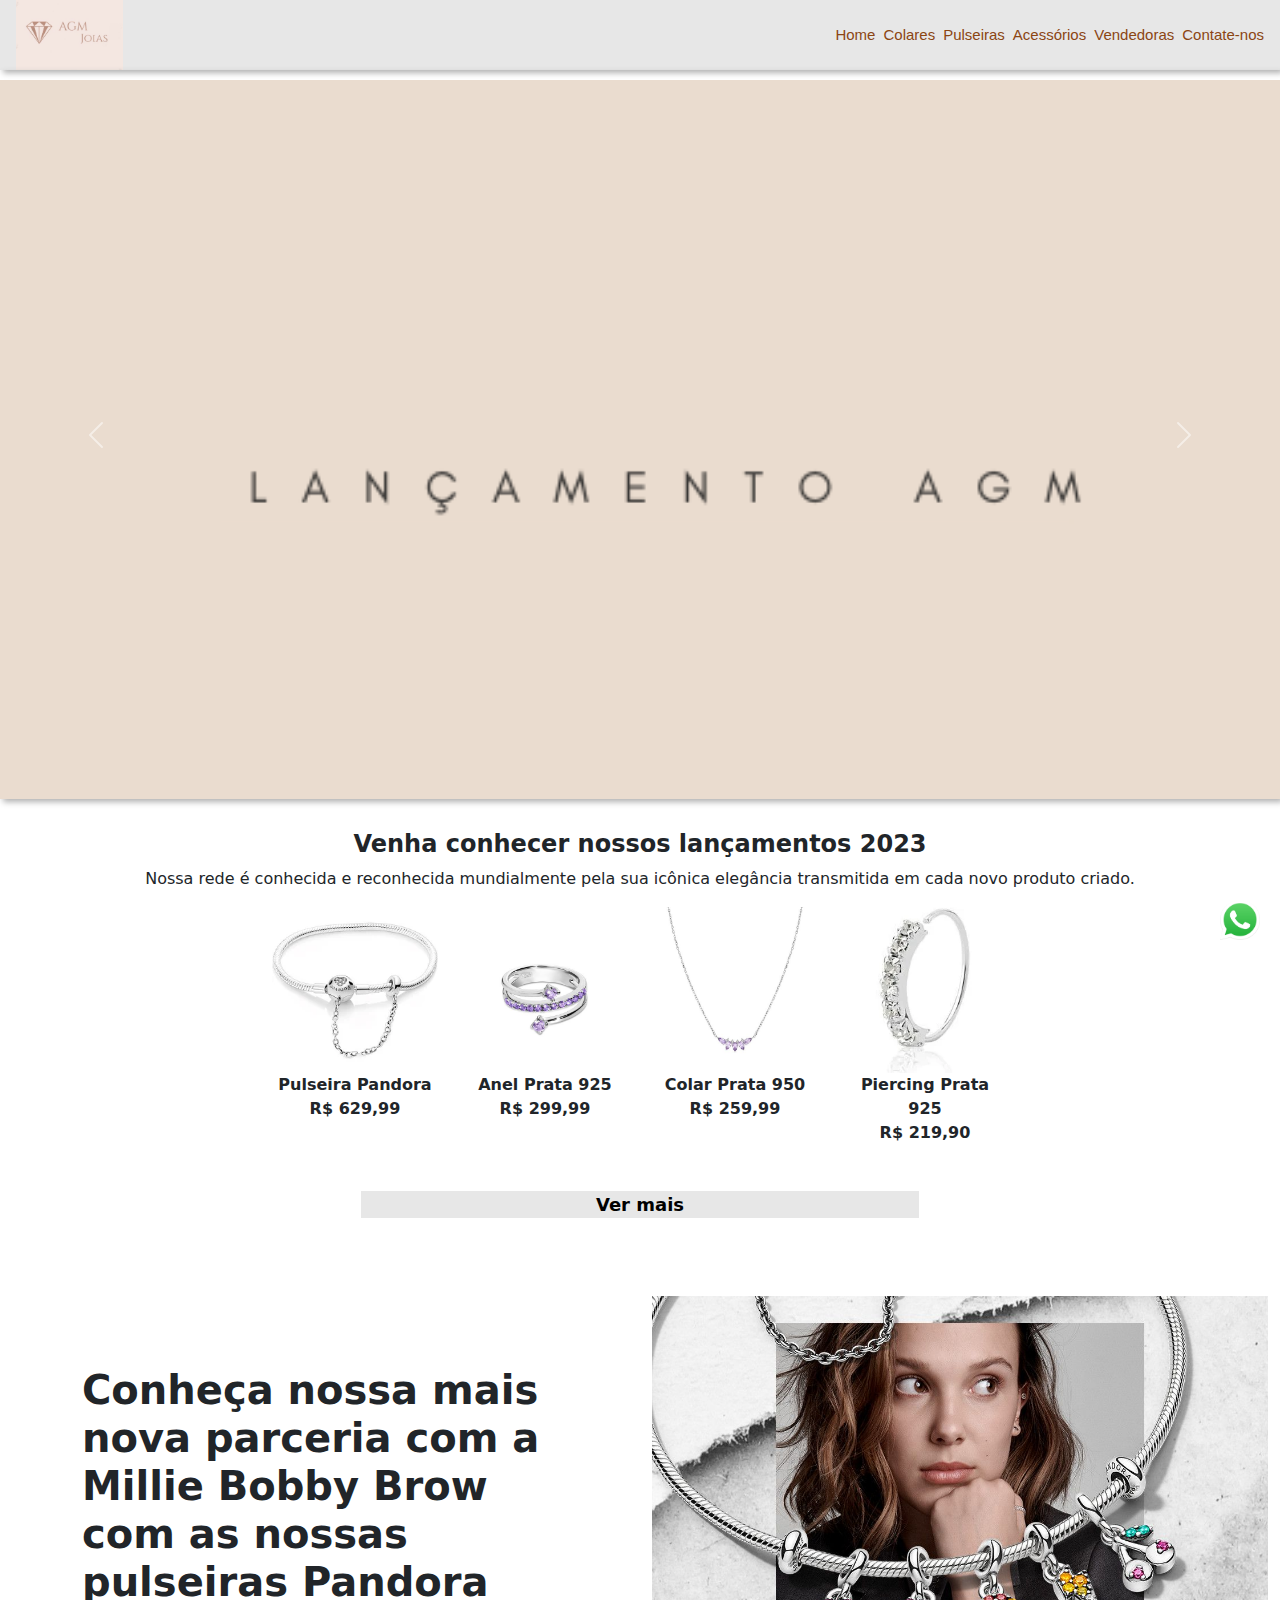
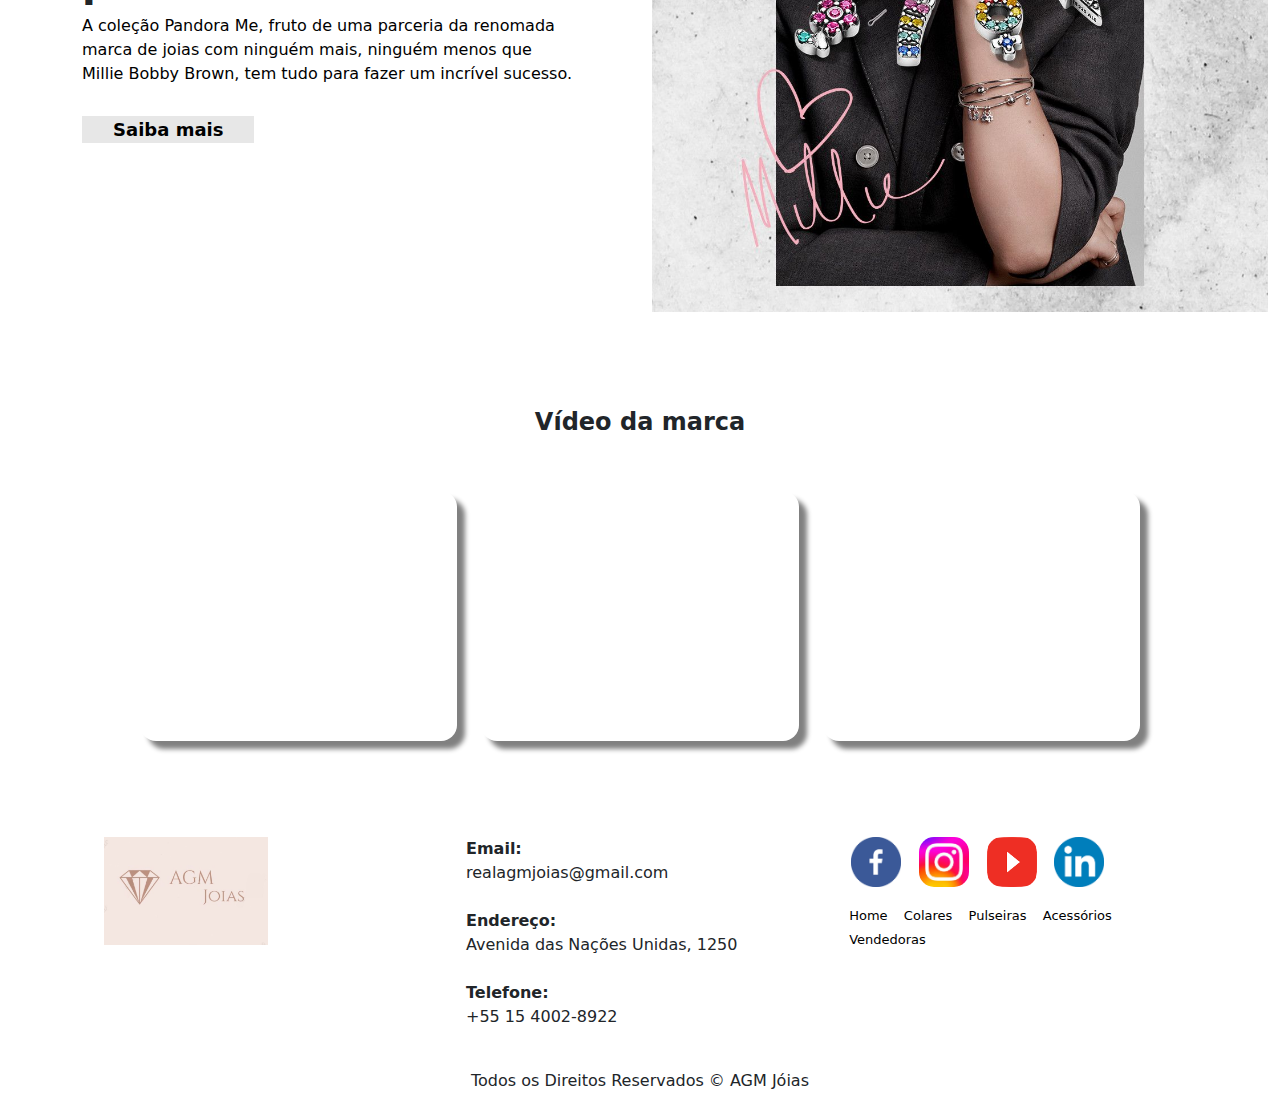
<file: index.html>
<!DOCTYPE html>
<html lang="pt-br">

<head>
    <meta charset="UTF-8">
    <meta name="viewport" content="width=device-width, initial-scale=1.0">
    <link rel="stylesheet" type="text/css" href="./bootstrap/css/bootstrap.min.css">
    <link rel="stylesheet" type="text/css" href="./css/style.css">
    <title> AGM JÓIAS </title>
</head>

<body>
    <!-- Início Menu -->
    <header id="header">
        <a id="logo" href="./img/logo.jpg"><img src="./img/logo.jpg" alt="Logo Empresa Modelo"></a>
        <nav id="nav">
            <button aria-label="Abrir Menu" id="btn-mobile" aria-haspopup="true" aria-controls="menu"
                aria-expanded="false">
                <span id="hamburger"></span>
            </button>
            <ul id="menu" role="menu">
                <li><a class="linkMenu" href="index.html">Home</a></li>
                <li><a class="linkMenu" href="colares.html">Colares</a></li>
                <li><a class="linkMenu" href="pulseiras.html">Pulseiras</a></li>
                <li><a class="linkMenu" href="acessorios.html">Acessórios</a></li>
                <li><a class="linkMenu" href="vendedoras.html">Vendedoras</a></li>
                <li><a class="linkMenu" href="contato.html">Contate-nos</a></li>
            </ul>
        </nav>
    </header>
    <!-- Fim Menu -->
    <!-- Inicio Caroussel Pagina principal -->
    <div id="carouselExampleInterval" class="carousel slide" data-bs-ride="carousel" data-pause="hover">
        <div class="carousel-inner">
            <div class="carousel-item active" data-bs-interval="2700">
                <img src="./img/Ganhe 15 de desconto na primeira compra (1).png" class="d-block w-100" alt="Banner 1">
            </div>
            <div class="carousel-item" data-bs-interval="2350">
                <img src="./img/Imagem do WhatsApp de 2023-10-17 à(s) 14.56.21_6662bd12.jpg" class="d-block w-100" alt="Banner 2">
            </div>
            <div class="carousel-item" data-bs-interval="2350">
                <img src="./img/Frete grátis a partir de R$100.png" class="d-block w-100" alt="Banner 2">
            </div>
        </div>
        <button class="carousel-control-prev" data-bs-target="#carouselExampleInterval" type="button"
            data-bs-slide="prev">
            <span class="carousel-control-prev-icon" aria-hidden="true"></span>
            <span class="visually-hidden">Previous</span>
        </button>
        <button class="carousel-control-next" data-bs-target="#carouselExampleInterval" type="button"
            data-bs-slide="next">
            <span class="carousel-control-next-icon" aria-hidden="true"></span>
            <span class="visually-hidden">Previous</span>
        </button>
        <p></p>
    </div>
    <!-- Fim Caroussel Pagina principal -->
    <!-- Inicio Destaque -->
    <div class="destaque">
        <div class="container">
            <div class="row d-flex justify-content-center">
                <!-- Inicio da tag section do texto destaque -->
                <section class="col-12">
                    <h2>Venha conhecer nossos lançamentos 2023</h2>
                    <center><p>Nossa rede é conhecida e reconhecida mundialmente pela sua icônica elegância transmitida em cada novo produto criado.</p></center>
                </section>
                <!-- Fim da tag section do texto destaque -->
                <!-- Inicio imagem 1 -->
                <div class="col-6 col-md-2 pr-0">
                    <figure>
                        <a href="./pulseiras.html"><img src="./img/shoppingpandora.webp" alt="Pulseira Pandora"
                                width="100%"></a>
                        <center>
                            <figcaption><b> Pulseira Pandora <br> R$ 629,99</b></figcaption>
                        </center>
                    </figure>
                </div>
                <!-- Fim imagem 1 -->
                <!-- Inicio imagem 2 -->
                <div class="col-6 col-md-2 pr-0">
                    <figure>
                        <a href="./acessorios.html"><img src="./img/anel4.jpeg" alt="Anel Prata 925"
                                width="100%"></a>
                        <center>
                            <figcaption><b> Anel Prata 925 <br> R$ 299,99</b></figcaption>
                        </center>
                    </figure>
                </div>
                <!-- Fim imagem 2 -->
                <!-- Inicio imagem 3 -->
                <div class="col-6 col-md-2 pr-0">
                    <figure>
                        <a href="./colares.html"><img src="./img/colar4.jpeg" alt="Colar Prata 950"
                                width="100%"></a>
                        <center>
                            <figcaption><b> Colar Prata 950 <br> R$ 259,99</b></figcaption>
                        </center>
                    </figure>
                </div>
                <!-- Fim imagem 3 -->
                <!-- Inicio imagem 4 -->
                <div class="col-6 col-md-2 pr-0">
                    <figure>
                        <a href="./acessorios.html"><img src="./img/shoppingpier.webp" alt="Piercing Prata 925"
                                width="100%"></a>
                        <center>
                            <figcaption><b> Piercing Prata 925 <br> R$ 219,90</b></figcaption>
                        </center>
                    </figure>
                </div>
                <!-- Fim imagem 4 -->
                <!-- Inicio Saiba Mais -->
                <div class="col-12 d-flex justify-content-center">
                    <a id="saiba-mais" href="./lançamentos.html"> Ver mais</a>
                    </div>
                <br><br>
            </div>
        </div>
    </div>
    <!-- Fim Destaque -->
    <!-- Inicio das novidades -->
    <br><br>
    <div class="novidades" id="novidades-mobile">
        <div  class="container-fluid">
            <div class="row">
                <div class="col-md-6">
                    <!-- Inicio texto novidades -->
                    <section class="text-body">
                        </p><h1><b>Conheça nossa mais nova parceria com a Millie Bobby Brow com as nossas pulseiras Pandora</h1></b>
                        <p>A coleção Pandora Me, fruto de uma parceria da renomada marca de joias com ninguém mais, ninguém menos que Millie Bobby Brown, tem tudo para fazer um incrível sucesso.</p>
                        
                        <a class="btn-banner" href="conheca.html" target="_blank">Saiba mais</a>
                        <!-- target="_blanck" irá abrir um link de destino em uma nova aba do navegador -->
                    </section>
                </div>
                <!-- Fim texto novidades -->
                <!-- Inicio imagens novidades -->
                <div class="col-md-6">
                    <figure>
                        <img class="img-fluid" src="./img/millieparceria.jpg" alt="Banner Home">
                    </figure>
                </div>
                <!-- Fim imagens novidades -->
            </div>
        </div>
    </div>
    <!-- Fim das novidades -->
    
     <!-- Início Videos em Destaque -->
     <div class="embed-container">
        <div class="container">
            <!-- Início texto vídeos em destaque -->
            <div class="row d-flex justify-content-center">
                <section class="col-12">
                    <h2>Vídeo da marca</h2>
                </section>
            </div>            
            <!-- Fim texto vídeos em destaque -->
    <!-- Início box vídeos -->
    <div class="row">
        <!-- Início vídeo 1 -->
        <div class="col-lg-4 col-md-12 mb-4 mb-lg-0">
            <p><center><iframe width="560" height="315" src="https://www.youtube.com/embed/lXj48KHcjs4?si=w2bzDtRjtJ67IHH7" title="YouTube video player" frameborder="0" allow="accelerometer; autoplay; clipboard-write; encrypted-media; gyroscope; picture-in-picture; web-share" allowfullscreen></iframe></p></center>
            
        </div>            
        <!-- Fim vídeo 1 -->
        <!-- Início vídeo 2 -->
        <div class="col-lg-4 col-md-12 mb-4 mb-lg-0">
            <p><center><iframe width="560" height="315" src="https://www.youtube.com/embed/3QZsP5fSjOE?si=Ra18kER24ki2_Xwa" title="YouTube video player" frameborder="0" allow="accelerometer; autoplay; clipboard-write; encrypted-media; gyroscope; picture-in-picture; web-share" allowfullscreen></iframe></p></center>
            
        </div>            
        <!-- Fim vídeo 2 -->
        <!-- Início vídeo 1 -->
        <div class="col-lg-4 col-md-12 mb-4 mb-lg-0">
            <p><center><iframe width="560" height="315" src="https://www.youtube.com/embed/1zmissiFY1M?si=A1o4ddJMntvFO0iU" title="YouTube video player" frameborder="0" allow="accelerometer; autoplay; clipboard-write; encrypted-media; gyroscope; picture-in-picture; web-share" allowfullscreen></iframe></p></center>
            
        </div> 
    </div>
</div>
</div>         
       



    <!-- Inicio WhatsApp -->
    <div class="whatsapp">
        <div class="container-grid logo-whats">
            <a href="https://wa.link/v5zcnr" target="_blank">
                <img class="pulse" src="./img/redes_sociais/whats.png" alt="Contato WhatsApp">
            </a>
        </div>
    </div>
    <!-- Fim WhatsApp -->

    <!-- Inicio footer -->
    <footer class="rodape">
        <div class="container">
            <div class="row m-0">
                <!-- Inicio logo -->
                <div id="logo-rodape" class="col-md-4">
                    <figure>
                        <img src="./img/logo.jpg" alt="Logo Rodape">
                    </figure>

                </div>
                <!-- Fim logo -->
                <!-- Inicio Texto -->
                <br>
                <br><br><div class="col-md-4">
                    <div class="info-contato">
                        <p><strong>Email: </strong></p>
                            <p>realagmjoias@gmail.com</p><br>
                        <p><strong>Endereço: </strong></p>
                            <p>Avenida das Nações Unidas, 1250</p><br>
                        <p><strong>Telefone: </strong></p>
                            <p>+55 15 4002-8922</p>
                    </div>
                </div>
                <!-- Fim Texto -->
                <!-- Inicio Mídias sociais -->
                <div class="col-md-4">
                    <figure class="redes-sociais">
                        <a href="https://facebook.com"><img src="./img/redes_sociais/face.png" alt="Facebook"></a>
                        <a href="https://instagram.com"><img src="./img/redes_sociais/insta.jpeg" alt="Instagram"></a>
                        <a href="https://youtube.com"><img src="./img/redes_sociais/youtube.png" alt="Youtube"></a>
                        <a href="https://linkedin.com"><img src="./img/redes_sociais/linkedin.png" alt="Linkedin"></a>

                    </figure>
                    <br>
                    <a class="linkFooter" href="./index.html">Home</a>
                    <a class="linkFooter" href="./colares.html">Colares</a>
                    <a class="linkFooter" href="./pulseiras.html">Pulseiras</a>
                    <a class="linkFooter" href="./acessorios.html">Acessórios</a>
                    <a class="linkFooter" href="./vendedoras.html">Vendedoras</a>

                </div>
                <!-- Fim Mídias sociais -->
                <!-- Inicio direitos autorais -->
                <div class="col-12">
                    <p class="direitos">Todos os Direitos Reservados &copy; AGM Jóias</p>
                </div>
                <!-- Fim direitos autorais -->
            </div>
        </div>
    </footer>
    <!-- Fim footer -->


</body>

<script type="text/javascript" src="./bootstrap/js/bootstrap.min.js"></script>

</html>
</file>
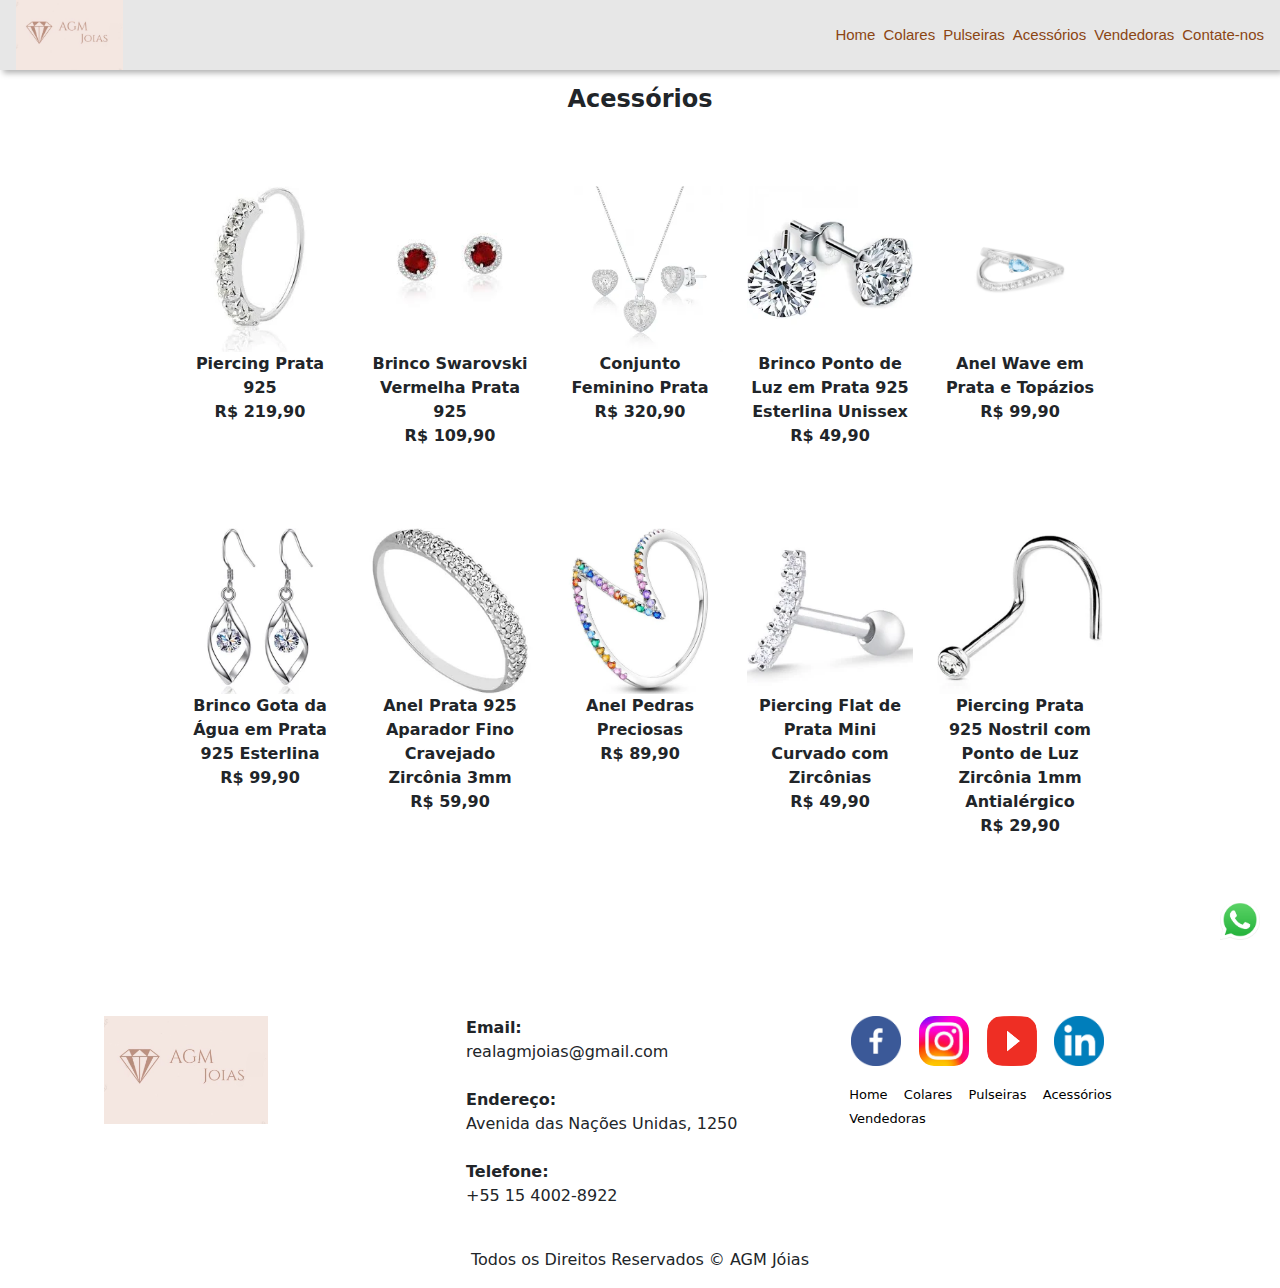
<file: acessorios.html>
<!DOCTYPE html>
<html lang="pt-br">

<head>
    <meta charset="UTF-8">
    <meta name="viewport" content="width=device-width, initial-scale=1.0">
    <link rel="stylesheet" type="text/css" href="./bootstrap/css/bootstrap.min.css">
    <link rel="stylesheet" type="text/css" href="./css/style.css">
    <title> AGM JÓIAS </title>
</head>

<body>
    <!-- Início Menu -->
    <header id="header">
        <a id="logo" href="indexhtml"><img src="./img/logo.jpg" alt="Logo Empresa Modelo"></a>
        <nav id="nav">
            <button aria-label="Abrir Menu" id="btn-mobile" aria-haspopup="true" aria-controls="menu"
                aria-expanded="false">
                <span id="hamburger"></span>
            </button>
            <ul id="menu" role="menu">
                <li><a class="linkMenu" href="index.html">Home</a></li>
                <li><a class="linkMenu" href="colares.html">Colares</a></li>
                <li><a class="linkMenu" href="pulseiras.html">Pulseiras</a></li>
                <li><a class="linkMenu" href="acessorios.html">Acessórios</a></li>
                <li><a class="linkMenu" href="vendedoras.html">Vendedoras</a></li>
                <li><a class="linkMenu" href="contato.html">Contate-nos</a></li>
            </ul>
        </nav>
    </header>
    <!-- Fim Menu -->
    <!-- Inicio Destaque -->
    <div class="destaque">
        <div class="container">
            <div class="row d-flex justify-content-center">
                <!-- Inicio da tag section do texto destaque -->
                <section class="col-12">
                    <h2>Acessórios</h2>
                    <p><br><br>
                </section>
                <!-- Fim da tag section do texto destaque -->
                <!-- Inicio imagem 1 -->
                <div class="col-6 col-md-2 pr-0">
                    <figure>
                        <a href="./acessorios.html"><img src="./img/shoppingpier.webp" alt="Piercing Prata 925"
                                width="100%"></a>
                        <center>
                            <figcaption><b> Piercing Prata 925 <br> R$ 219,90</b></figcaption>
                        </center>
                    </figure>
                </div>
                <!-- Fim imagem 1 -->
                <!-- Inicio imagem 2 -->
                <div class="col-6 col-md-2 pr-0">
                    <figure>
                        <a href="./acessorios.html"><img src="./img/brinco.jpeg" alt="Brinco Swarovski Vermelha Prata 925"
                                width="100%"></a>
                        <center>
                            <figcaption><b> Brinco Swarovski Vermelha Prata 925 <br> R$ 109,90</b></figcaption>
                        </center>
                    </figure>
                </div>
                <!-- Fim imagem 2 -->
                <!-- Inicio imagem 3 -->
                <div class="col-6 col-md-2 pr-0">
                    <figure>
                        <a href="./acessorios.html"><img src="./img/conjunto.webp" alt="Conjunto feminino Prata"
                                width="100%"></a>
                        <center>
                            <figcaption><b> Conjunto Feminino Prata <br> R$ 320,90</b></figcaption>
                        </center>
                    </figure>
                </div>
                <!-- Fim imagem 3 -->
                 <!-- Inicio imagem 4 -->
                 <div class="col-6 col-md-2 pr-0">
                    <figure>
                        <a href="./acessorios.html"><img src="./img/shoppingbrincouni.webp" alt="Brinco Ponto de Luz em Prata 925 Esterlina Unissex"
                                width="100%"></a>
                        <center>
                            <figcaption><b> Brinco Ponto de Luz em Prata 925 Esterlina Unissex <br> R$ 49,90</b></figcaption>
                        </center>
                    </figure>
                </div>
                <!-- Fim imagem 4 -->
                 <!-- Inicio imagem 5 -->
                 <div class="col-6 col-md-2 pr-0">
                    <figure>
                        <a href="./acessorios.html"><img src="./img/anel.jpeg" alt="Brinco Ponto de Luz em Prata 925 Esterlina Unissex"
                                width="100%"></a>
                        <center>
                            <figcaption><b> Anel Wave em Prata e Topázios <br> R$ 99,90</b></figcaption>
                        </center>
                    </figure>
                </div>
                <!-- Fim imagem 5 -->
                 <!-- Inicio imagem 6 -->
                 <p><br><br><div class="col-6 col-md-2 pr-0">
                    <figure>
                        <a href="./acessorios.html"><img src="./img/brincos1.webp" alt="Brinco Gota Da Agua Em Prata 925 Esterlina"
                                width="100%"></a>
                        <center>
                            <figcaption><b> Brinco Gota da Água em Prata 925 Esterlina <br> R$ 99,90</b></figcaption>
                        </center>
                    </figure>
                </div>
                <!-- Fim imagem 6 -->
                 <!-- Inicio imagem 7 -->
                 <div class="col-6 col-md-2 pr-0">
                    <figure>
                        <a href="./acessorios.html"><img src="./img/anelzin.webp" alt="Anel Prata 925 Aparador Fino Cravejado Zircônia 3mm"
                                width="100%"></a>
                        <center>
                            <figcaption><b> Anel Prata 925 Aparador Fino Cravejado Zircônia 3mm <br> R$ 59,90</b></figcaption>
                        </center>
                    </figure>
                </div>
                <!-- Fim imagem 7 -->
                 <!-- Inicio imagem 8 -->
                 <div class="col-6 col-md-2 pr-0">
                    <figure>
                        <a href="./acessorios.html"><img src="./img/shopping (12).webp" alt="Anel Pedras Preciosas" width="100%"></a>
                        <center>
                            <figcaption><b> Anel Pedras Preciosas <br> R$ 89,90</b></figcaption>
                        </center>
                    </figure>
                </div>
                <!-- Fim imagem 8 -->
                 <!-- Inicio imagem 9 -->
                 <div class="col-6 col-md-2 pr-0">
                    <figure>
                        <a href="./acessorios.html"><img src="./img/piercing.webp" alt="Piercing Flat de Prata Mini Curvado com Zircônias"
                                width="100%"></a>
                        <center>
                            <figcaption><b> Piercing Flat de Prata Mini Curvado com Zircônias <br> R$ 49,90</b></figcaption>
                        </center>
                    </figure>
                </div>
                <!-- Fim imagem 9 -->
                 <!-- Inicio imagem 10 -->
                 <div class="col-6 col-md-2 pr-0">
                    <figure>
                        <a href="./acessorios.html"><img src="./img/nariz.webp" alt="Piercing Prata 925 Nostril com Ponto de Luz Zircônia 1mm Antialérgico"
                                width="100%"></a>
                        <center>
                            <figcaption><b> Piercing Prata 925 Nostril com Ponto de Luz Zircônia 1mm Antialérgico <br> R$ 29,90</b></figcaption>
                        </center>
                    </figure>
                </div>
                <!-- Fim imagem 10 -->
                <br><br>
                <br><br>
            </div>
        </div>
    </div>
    <!-- Fim Destaque -->
    <!-- Inicio WhatsApp -->
    <p><br><br>
    <div class="whatsapp">
        <div class="container-grid logo-whats">
            <a href="https://wa.link/v5zcnr" target="_blank">
                <img class="pulse" src="./img/redes_sociais/whats.png" alt="Contato WhatsApp">
            </a>
        </div>
    </div>
    <!-- Fim WhatsApp -->
    <!-- Inicio footer -->
    <br><br><footer class="rodape">
        <div class="container">
            <div class="row m-0">
                <!-- Inicio logo -->
                <div id="logo-rodape" class="col-md-4">
                    <figure>
                        <img src="./img/logo.jpg" alt="Logo Rodape">
                    </figure>

                </div>
                <!-- Fim logo -->
                <!-- Inicio Texto -->
                <div class="col-md-4">
                    <div class="info-contato">
                        <p><strong>Email: </strong></p>
                            <p>realagmjoias@gmail.com</p><br>
                        <p><strong>Endereço: </strong></p>
                            <p>Avenida das Nações Unidas, 1250</p><br>
                        <p><strong>Telefone: </strong></p>
                            <p>+55 15 4002-8922</p>
                    </div>
                </div>
                <!-- Fim Texto -->
                <!-- Inicio Mídias sociais -->
                <div class="col-md-4">
                    <figure class="redes-sociais">
                        <a href="https://facebook.com"><img src="./img/redes_sociais/face.png" alt="Facebook"></a>
                        <a href="https://instagram.com"><img src="./img/redes_sociais/insta.jpeg" alt="Instagram"></a>
                        <a href="https://youtube.com"><img src="./img/redes_sociais/youtube.png" alt="Youtube"></a>
                        <a href="https://linkedin.com"><img src="./img/redes_sociais/linkedin.png" alt="Linkedin"></a>

                    </figure>
                    <br>
                    <a class="linkFooter" href="./index.html">Home</a>
                    <a class="linkFooter" href="./colares.html">Colares</a>
                    <a class="linkFooter" href="./pulseiras.html">Pulseiras</a>
                    <a class="linkFooter" href="./acessorios.html">Acessórios</a>
                    <a class="linkFooter" href="./vendedoras.html">Vendedoras</a>

                </div>
                <!-- Fim Mídias sociais -->
                <!-- Inicio direitos autorais -->
                <div class="col-12">
                    <p class="direitos">Todos os Direitos Reservados &copy; AGM Jóias</p>
                </div>
                <!-- Fim direitos autorais -->
            </div>
        </div>
    </footer>
    <!-- Fim footer -->


</body>

<script type="text/javascript" src="./bootstrap/js/bootstrap.min.js"></script>

</html>
</file>
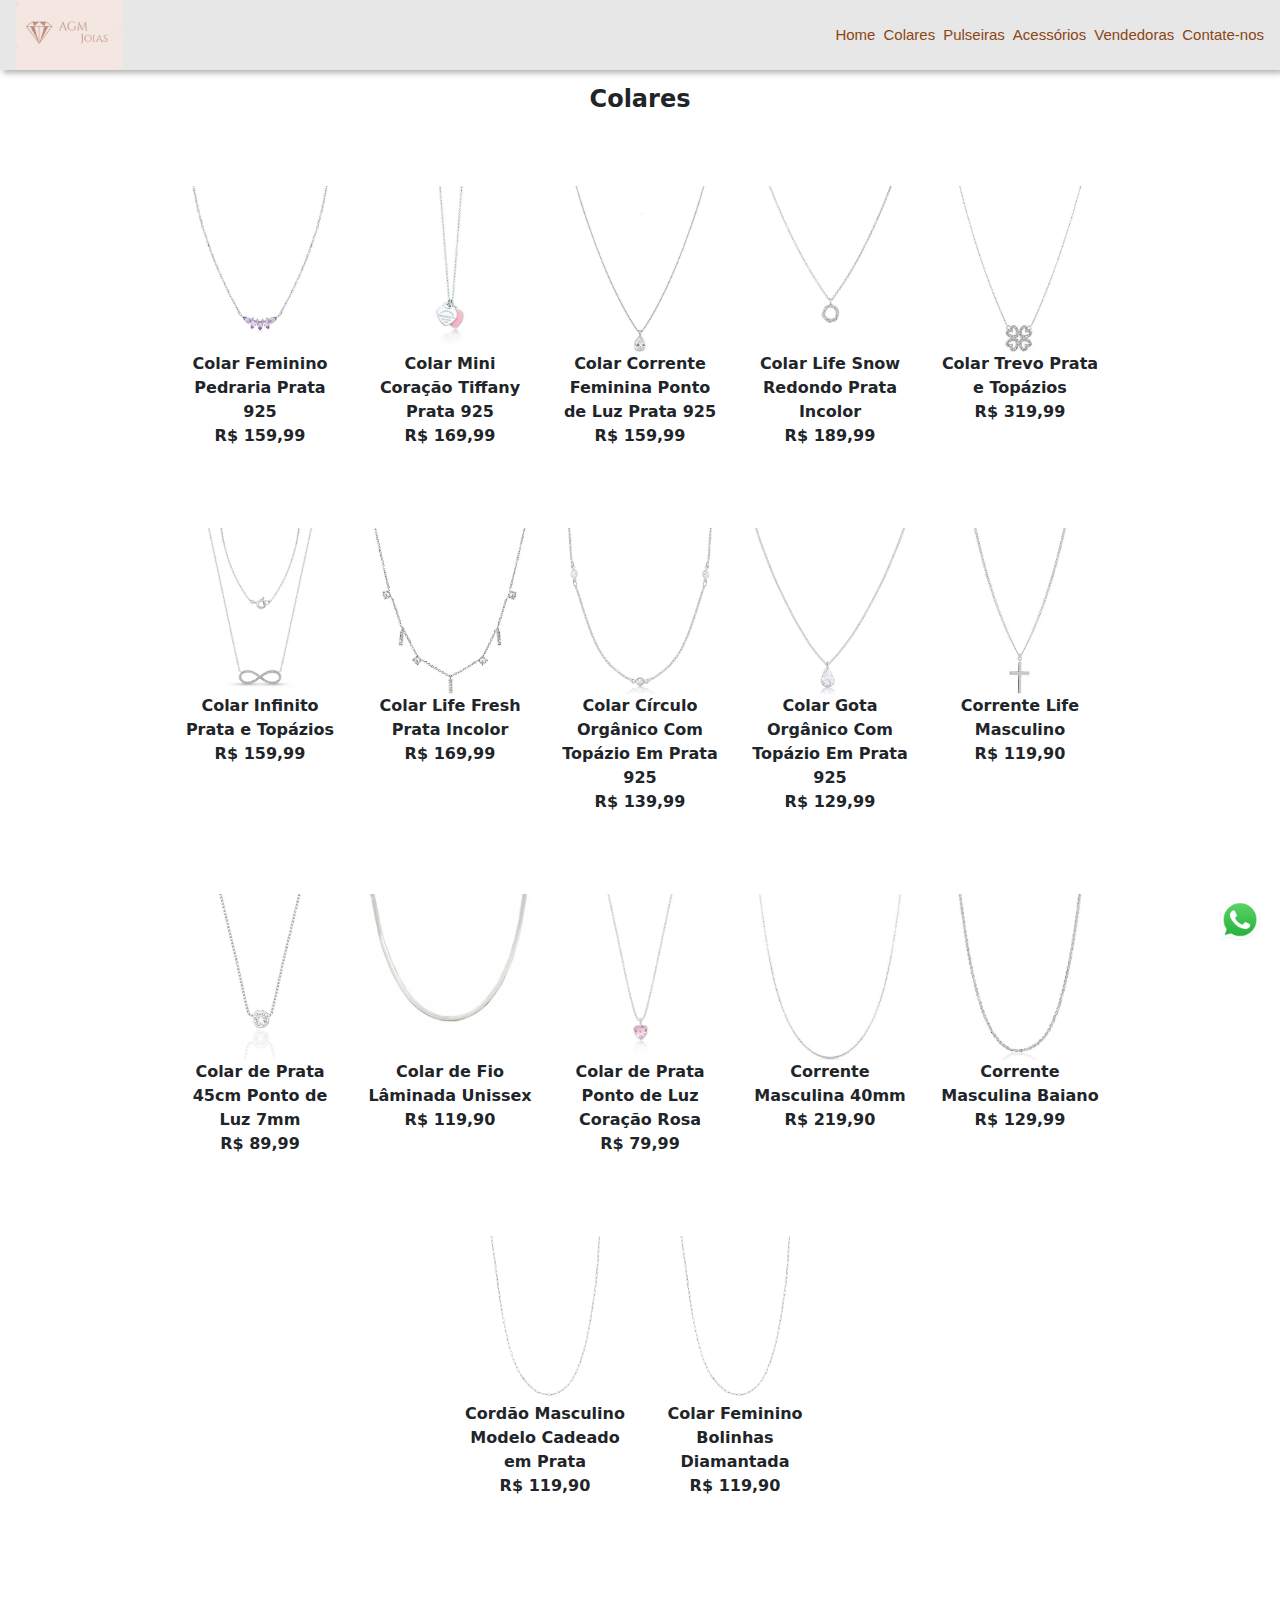
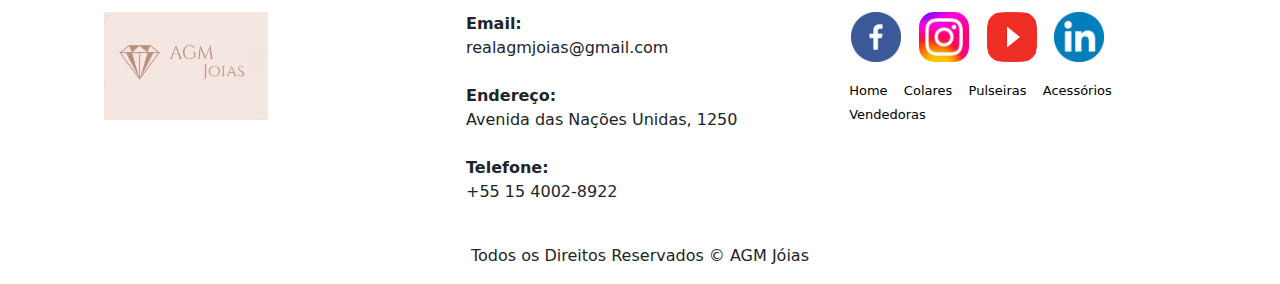
<file: colares.html>
<!DOCTYPE html>
<html lang="pt-br">

<head>
    <meta charset="UTF-8">
    <meta name="viewport" content="width=device-width, initial-scale=1.0">
    <link rel="stylesheet" type="text/css" href="./bootstrap/css/bootstrap.min.css">
    <link rel="stylesheet" type="text/css" href="./css/style.css">
    <title> AGM JÓIAS </title>
</head>

<body>
    <!-- Início Menu -->
    <header id="header">
        <a id="logo" href="indexhtml"><img src="./img/logo.jpg" alt="Logo Empresa Modelo"></a>
        <nav id="nav">
            <button aria-label="Abrir Menu" id="btn-mobile" aria-haspopup="true" aria-controls="menu"
                aria-expanded="false">
                <span id="hamburger"></span>
            </button>
            <ul id="menu" role="menu">
                <li><a class="linkMenu" href="index.html">Home</a></li>
                <li><a class="linkMenu" href="colares.html">Colares</a></li>
                <li><a class="linkMenu" href="pulseiras.html">Pulseiras</a></li>
                <li><a class="linkMenu" href="acessorios.html">Acessórios</a></li>
                <li><a class="linkMenu" href="vendedoras.html">Vendedoras</a></li>
                <li><a class="linkMenu" href="contato.html">Contate-nos</a></li>
            </ul>
        </nav>
    </header>
    <!-- Fim Menu -->
    <!-- Inicio Destaque -->
    <div class="destaque">
        <div class="container">
            <div class="row d-flex justify-content-center">
                <!-- Inicio da tag section do texto destaque -->
                <section class="col-12">
                    <h2>Colares</h2>
                    <p><br><br>
                </section>
                <!-- Fim da tag section do texto destaque -->
                <!-- Inicio imagem 1 -->
                <div class="col-6 col-md-2 pr-0">
                    <figure>
                        <a href="./colares.html"><img src="./img/colar4.jpeg" alt="Colar Feminino Pedraria Prata 925" width="100%"></a>
                        <center>
                            <figcaption><b> Colar Feminino Pedraria Prata 925 <br> R$ 159,99</b></figcaption>
                        </center>
                    </figure>
                </div>
                <!-- Fim imagem 1 -->
                <!-- Inicio imagem 2 -->
                <div class="col-6 col-md-2 pr-0">
                    <figure>
                        <a href="./colares.html"><img src="./img/colar3.jpeg" alt="Colar Mini Coração Tiffany Prata 925" width="100%"></a>
                        <center>
                            <figcaption><b> Colar Mini Coração Tiffany Prata 925 <br> R$ 169,99</b></figcaption>
                        </center>
                    </figure>
                </div>
                <!-- Fim imagem 2 -->
                <!-- Inicio imagem 3 -->
                <div class="col-6 col-md-2 pr-0">
                    <figure>
                        <a href="./colares.html"><img src="./img/shoppingcolar.webp" alt="Colar Corrente Feminina Ponto de Luz Prata 925"
                                width="100%"></a>
                        <center>
                            <figcaption><b> Colar Corrente Feminina Ponto de Luz Prata 925<br> R$ 159,99</b>
                            </figcaption>
                        </center>
                    </figure>
                </div>
                <!-- Fim imagem 3 -->
                <!-- Inicio imagem 4 -->
                <div class="col-6 col-md-2 pr-0">
                    <figure>
                        <a href="./colares.html"><img src="./img/shoppingcolar1.webp" alt="Colar Life Snow Redondo Prata Incolor"
                                width="100%"></a>
                        <center>
                            <figcaption><b>Colar Life Snow Redondo Prata Incolor<br> R$ 189,99</b></figcaption>
                        </center>
                    </figure>
                </div>
                <!-- Fim imagem 4 -->
                <!-- Inicio imagem 5 -->
                <div class="col-6 col-md-2 pr-0">
                    <figure>
                        <a href="./colares.html"><img src="./img/shoppingtrevo.webp" alt="Colar Trevo Prata e Topázios"
                                width="100%"></a>
                        <center>
                            <figcaption><b>Colar Trevo Prata e Topázios<br> R$ 319,99</b></figcaption>
                        </center>
                    </figure>
                </div>
                <!-- Fim imagem 5 -->
                <!-- Inicio imagem 6 -->
                <p><br><br>
                <div class="col-6 col-md-2 pr-0">
                    <figure>
                        <a href="./colares.html"><img src="./img/vivara.jpg_v=638131191105230000" alt="Colar Infinito Prata e Topázios"
                                width="100%"></a>
                        <center>
                            <figcaption><b>Colar Infinito Prata e Topázios<br> R$ 159,99</b></figcaption>
                        </center>
                    </figure>
                </div>
                <!-- Fim imagem 6 -->
                <!-- Inicio imagem 7 -->
                <div class="col-6 col-md-2 pr-0">
                    <figure>
                        <a href="./colares.html"><img src="./img/vivara.webp" alt="Colar Life Fresh Prata Incolor" width="100%"></a>
                        <center>
                            <figcaption><b>Colar Life Fresh Prata Incolor<br> R$ 169,99</b></figcaption>
                        </center>
                    </figure>
                </div>
                <!-- Fim imagem 7 -->
                <!-- Inicio imagem 8 -->
                <div class="col-6 col-md-2 pr-0">
                    <figure>
                        <a href="./colares.html"><img src="./img/shopping (2).webp" alt="Colar Círculo Orgânico Com Topázio Em Prata 925"
                                width="100%"></a>
                        <center>
                            <figcaption><b>Colar Círculo Orgânico Com Topázio Em Prata 925<br> R$ 139,99</b>
                            </figcaption>
                        </center>
                    </figure>
                </div>
                <!-- Fim imagem 8 -->
                <!-- Inicio imagem 9 -->
                <div class="col-6 col-md-2 pr-0">
                    <figure>
                        <a href="./colares.html"><img src="./img/shopping (1).webp" alt="Colar Gota Orgânico Com Topázio Em Prata 925"
                                width="100%"></a>
                        <center>
                            <figcaption><b> Colar Gota Orgânico Com Topázio Em Prata 925 <br> R$ 129,99</b></figcaption>
                        </center>
                    </figure>
                </div>
                <!-- Fim imagem 9 -->
                <!-- Inicio imagem 10 -->
                <div class="col-6 col-md-2 pr-0">
                    <figure>
                        <a href="./colares.html"><img src="./img/pratamasc.webp" alt="Corrente Life Masculino"
                                width="100%"></a>
                        <center>
                            <figcaption><b> Corrente Life Masculino <br> R$ 119,90</b></figcaption>
                        </center>
                    </figure>
                </div>
                <!-- Fim imagem 10 -->
                <!-- Inicio imagem 11 -->
                <p><br><br>
                <div class="col-6 col-md-2 pr-0">
                    <figure>
                        <a href="./colares.html"><img src="./img/shopping.webp" alt="Colar de Prata 45cm Ponto de Luz 7mm" width="100%"></a>
                        <center>
                            <figcaption><b> Colar de Prata 45cm Ponto de Luz 7mm <br> R$ 89,99</b></figcaption>
                        </center>
                    </figure>
                </div>
                <!-- Fim imagem 11 -->
                <!-- Inicio imagem 11 -->
                <div class="col-6 col-md-2 pr-0">
                    <figure>
                        <a href="./colares.html"><img src="./img/chocker.jpeg" alt="Colar de Fio Lâminada Unissex"
                                width="100%"></a>
                        <center>
                            <figcaption><b> Colar de Fio Lâminada Unissex<br> R$ 119,90</b></figcaption>
                        </center>
                    </figure>
                </div>
                <!-- Fim imagem 11 -->
                <!-- Inicio imagem 12 -->
                <div class="col-6 col-md-2 pr-0">
                    <figure>
                        <a href="./colares.html"><img
                                src="./img/colar_de_prata_ponto_de_luz_coracao_rosa_claro_6033_1_f24495e79cb321f6c7b799d2fbaa709c.webp"
                                alt="Colar de Prata Ponto de Luz Coração Rosa" width="100%"></a>
                        <center>
                            <figcaption><b>Colar de Prata Ponto de Luz Coração Rosa<br> R$ 79,99</b></figcaption>
                        </center>
                    </figure>
                </div>
                <!-- Fim imagem 12 -->
                <!-- Inicio imagem 13 -->
                <div class="col-6 col-md-2 pr-0">
                    <figure>
                        <a href="./colares.html"><img src="./img/shoppingmasc.webp" alt="Corrente Masculina 40mm"
                                width="100%"></a>
                        <center>
                            <figcaption><b> Corrente Masculina 40mm <br> R$ 219,90</b></figcaption>
                        </center>
                    </figure>
                </div>
                <!-- Fim imagem 13 -->
                <!-- Inicio imagem 14 -->
                <div class="col-6 col-md-2 pr-0">
                    <figure>
                        <a href="./colares.html"><img src="./img/shopping (3).webp" alt="Corrente Masculina Baiano"
                                width="100%"></a>
                        <center>
                            <figcaption><b> Corrente Masculina Baiano <br> R$ 129,99</b></figcaption>
                        </center>
                    </figure>
                </div>
                <!-- Fim imagem 14 -->
                <!-- Inicio imagem 15 -->
                <p><br><br>
                <div class="col-6 col-md-2 pr-0">
                    <figure>
                        <a href="./colares.html"><img src="./img/Corrente-Life-Cadeado-Prata-70-cm-3378_set.webp" alt="Cordão Masculino Modelo Cadeado em Prata"
                                width="100%"></a>
                        <center>
                            <figcaption><b> Cordão Masculino Modelo Cadeado em Prata <br> R$ 119,90</b></figcaption>
                        </center>
                    </figure>
                </div>
                <!-- Fim imagem 15 -->
                <!-- Inicio imagem 16 -->
                <div class="col-6 col-md-2 pr-0">
                    <figure>
                        <a href="./colares.html"><img src="./img/Corrente-Life-Cadeado-Prata-70-cm-3378_set.webp" alt="Colar Feminino Bolinhas Diamantada"
                                width="100%"></a>
                        <center>
                            <figcaption><b> Colar Feminino Bolinhas Diamantada <br> R$ 119,90</b></figcaption>
                        </center>
                    </figure>
                </div>
                <!-- Fim imagem 16 -->

                <br><br>
            </div>
        </div>
    </div>
    <!-- Fim Destaque -->
    <!-- Inicio WhatsApp -->
    <div class="whatsapp">
        <div class="container-grid logo-whats">
            <a href="https://wa.link/v5zcnr" target="_blank">
                <img class="pulse" src="./img/redes_sociais/whats.png" alt="Contato WhatsApp">
            </a>
        </div>
    </div>
    <!-- Fim WhatsApp -->
    <!-- Inicio footer -->
    <br><br>
    <footer class="rodape">
        <div class="container">
            <div class="row m-0">
                <!-- Inicio logo -->
                <div id="logo-rodape" class="col-md-4">
                    <figure>
                        <img src="./img/logo.jpg" alt="Logo Rodape">
                    </figure>

                </div>
                <!-- Fim logo -->
                <!-- Inicio Texto -->
                <div class="col-md-4">
                    <div class="info-contato">
                        <p><strong>Email: </strong></p>
                        <p>realagmjoias@gmail.com</p><br>
                        <p><strong>Endereço: </strong></p>
                        <p>Avenida das Nações Unidas, 1250</p><br>
                        <p><strong>Telefone: </strong></p>
                        <p>+55 15 4002-8922</p>
                    </div>
                </div>
                <!-- Fim Texto -->
                <!-- Inicio Mídias sociais -->
                <div class="col-md-4">
                    <figure class="redes-sociais">
                        <a href="https://facebook.com"><img src="./img/redes_sociais/face.png" alt="Facebook"></a>
                        <a href="https://instagram.com"><img src="./img/redes_sociais/insta.jpeg" alt="Instagram"></a>
                        <a href="https://youtube.com"><img src="./img/redes_sociais/youtube.png" alt="Youtube"></a>
                        <a href="https://linkedin.com"><img src="./img/redes_sociais/linkedin.png" alt="Linkedin"></a>

                    </figure>
                    <br>
                    <a class="linkFooter" href="./index.html">Home</a>
                    <a class="linkFooter" href="./colares.html">Colares</a>
                    <a class="linkFooter" href="./pulseiras.html">Pulseiras</a>
                    <a class="linkFooter" href="./acessorios.html">Acessórios</a>
                    <a class="linkFooter" href="./vendedoras.html">Vendedoras</a>

                </div>
                <!-- Fim Mídias sociais -->
                <!-- Inicio direitos autorais -->
                <div class="col-12">
                    <p class="direitos">Todos os Direitos Reservados &copy; AGM Jóias</p>
                </div>
                <!-- Fim direitos autorais -->
            </div>
        </div>
    </footer>
    <!-- Fim footer -->


</body>

<script type="text/javascript" src="./bootstrap/js/bootstrap.min.js"></script>

</html>
</file>
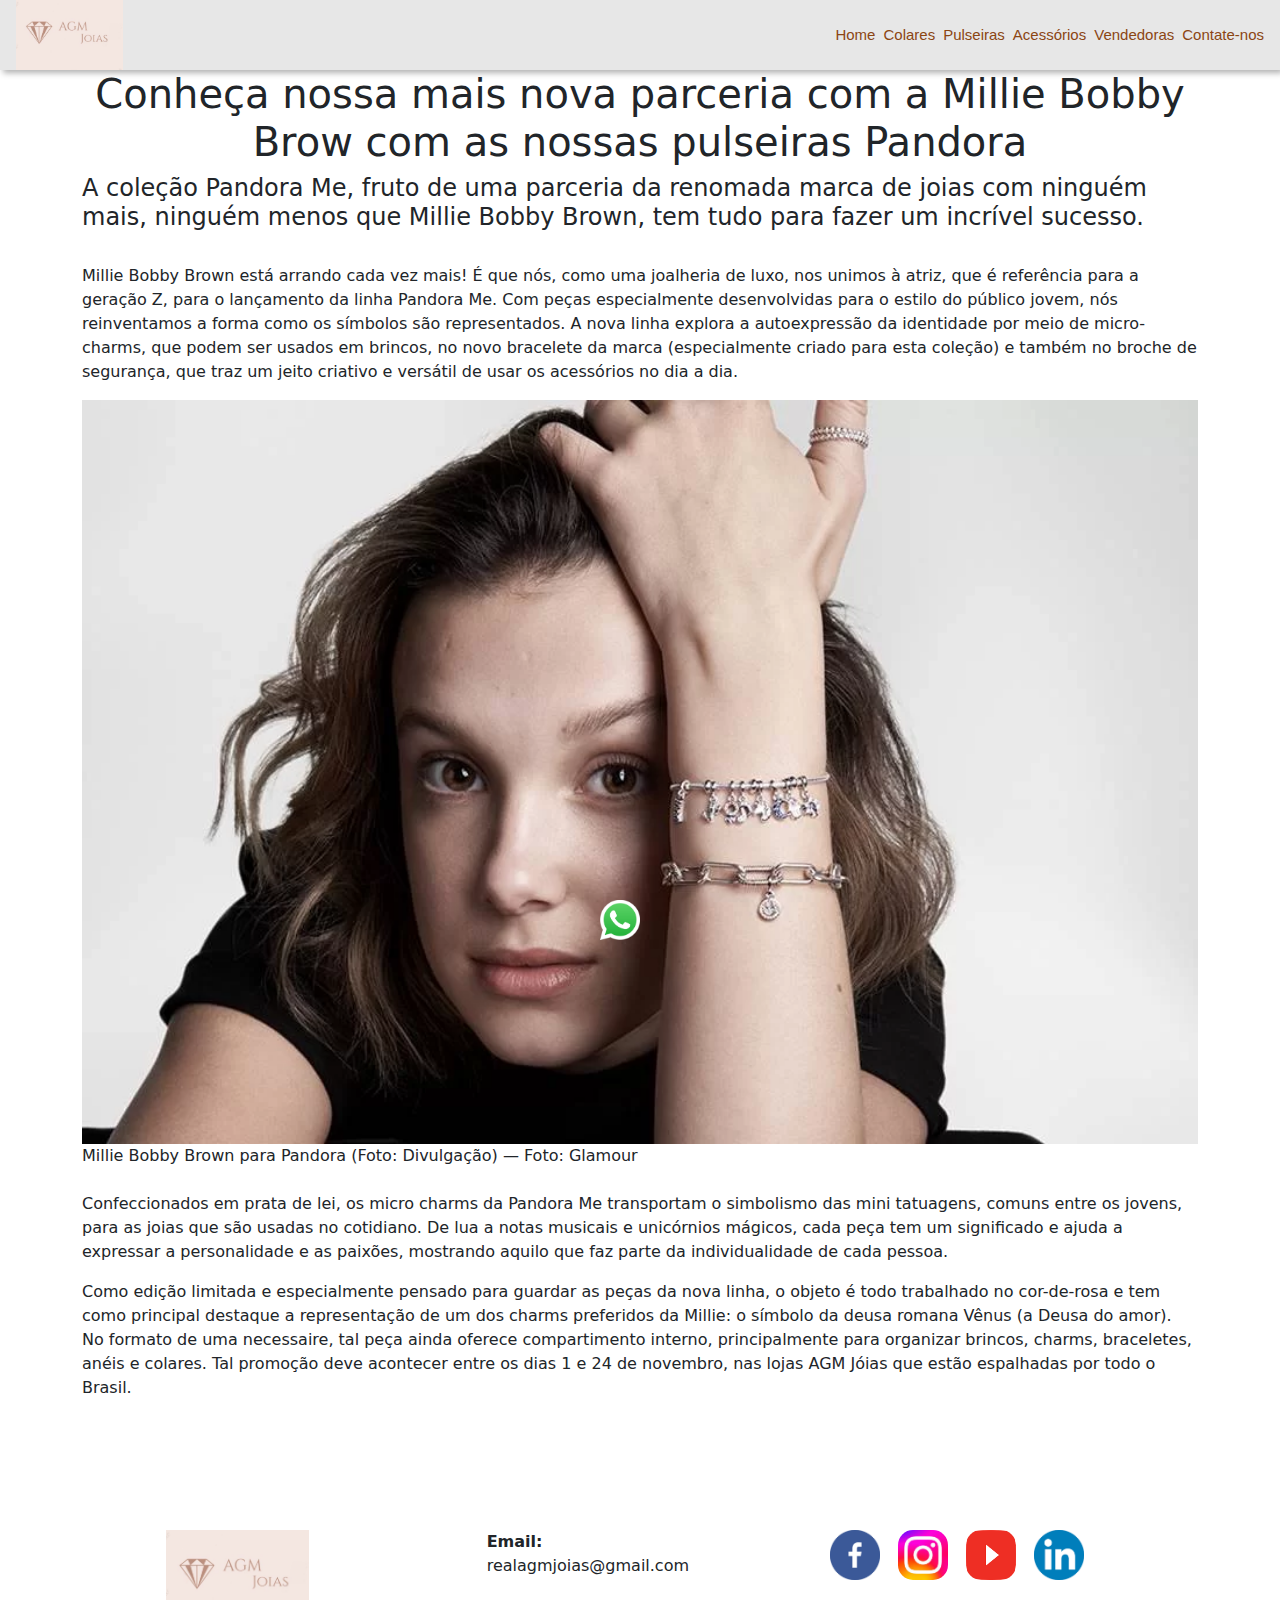
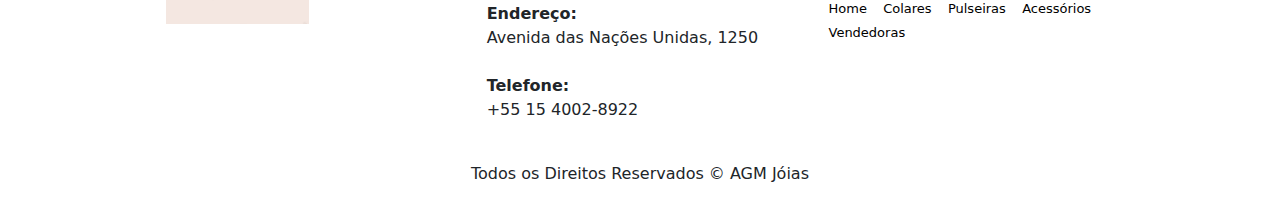
<file: conheca.html>
<!DOCTYPE html>
<html lang="pt-br">

<head>
    <meta charset="UTF-8">
    <meta name="viewport" content="width=device-width, initial-scale=1.0">
    <link rel="stylesheet" type="text/css" href="./bootstrap/css/bootstrap.min.css">
    <link rel="stylesheet" type="text/css" href="./css/style.css">
    <title> AGM JÓIAS </title>
</head>

<body>
    <!-- Início Menu -->
    <header id="header">
        <a id="logo" href="indexhtml"><img src="./img/logo.jpg" alt="Logo Empresa Modelo"></a>
        <nav id="nav">
            <button aria-label="Abrir Menu" id="btn-mobile" aria-haspopup="true" aria-controls="menu"
                aria-expanded="false">
                <span id="hamburger"></span>
            </button>
            <ul id="menu" role="menu">
                <li><a class="linkMenu" href="index.html">Home</a></li>
                <li><a class="linkMenu" href="colares.html">Colares</a></li>
                <li><a class="linkMenu" href="pulseiras.html">Pulseiras</a></li>
                <li><a class="linkMenu" href="acessorios.html">Acessórios</a></li>
                <li><a class="linkMenu" href="vendedoras.html">Vendedoras</a></li>
                <li><a class="linkMenu" href="contato.html">Contate-nos</a></li>
            </ul>
        </nav>
    </header>
    <!-- Fim Menu -->
    <!-- Inicio Destaque -->
    <div class="destaque">
        <div class="container">
            <div class="row d-flex justify-content-center">
                <!-- Inicio da tag section do texto destaque -->
                <section class="col-12">
                   <center><h1>Conheça nossa mais nova parceria com a Millie Bobby Brow com as nossas pulseiras Pandora</h1></center>
                    <h4>A coleção Pandora Me, fruto de uma parceria da renomada marca de joias com ninguém mais, ninguém menos que Millie Bobby Brown, tem tudo para fazer um incrível sucesso.</h4>
                </section>
                <!-- Fim da tag section do texto destaque -->
                <p></p><br>
                <p>Millie Bobby Brown está arrando cada vez mais! É que nós, como uma joalheria de luxo, nos unimos à atriz, que é referência para a geração Z, para o lançamento da linha Pandora Me. Com peças especialmente desenvolvidas para o estilo do público jovem, nós reinventamos a forma como os símbolos são representados. A nova linha explora a autoexpressão da identidade por meio de micro-charms, que podem ser usados em brincos, no novo bracelete da marca (especialmente criado para esta coleção) e também no broche de segurança, que traz um jeito criativo e versátil de usar os acessórios no dia a dia.</p>
                <img src="./img/propaganda3.webp" alt="Millie Bobby Brown para Pandora (Foto: Divulgação) — Foto: Glamour" width="100%">
                <h9>Millie Bobby Brown para Pandora (Foto: Divulgação) — Foto: Glamour</h9>
                <p></p><br>
                <p>Confeccionados em prata de lei, os micro charms da Pandora Me transportam o simbolismo das mini tatuagens, comuns entre os jovens, para as joias que são usadas no cotidiano. De lua a notas musicais e unicórnios mágicos, cada peça tem um significado e ajuda a expressar a personalidade e as paixões, mostrando aquilo que faz parte da individualidade de cada pessoa.</p>
                <p>Como edição limitada e especialmente pensado para guardar as peças da nova linha, o objeto é todo trabalhado no cor-de-rosa e tem como principal destaque a representação de um dos charms preferidos da Millie: o símbolo da deusa romana Vênus (a Deusa do amor).

                    No formato de uma necessaire, tal peça ainda oferece compartimento interno, principalmente para organizar brincos, charms, braceletes, anéis e colares.
                    
                    Tal promoção deve acontecer entre os dias 1 e 24 de novembro, nas lojas AGM Jóias que estão espalhadas por todo o Brasil.</p>
                
    <!-- Inicio WhatsApp -->
    <div class="whatsapp">
        <div class="container-grid logo-whats">
            <a href="https://wa.link/v5zcnr" target="_blank">
                <img class="pulse" src="./img/redes_sociais/whats.png" alt="Contato WhatsApp">
            </a>
        </div>
    </div>
    <!-- Fim WhatsApp -->
    <!-- Inicio footer -->
    <p><br><br>
    <footer class="rodape">
        <div class="container">
            <div class="row m-0">
                <!-- Inicio logo -->
                <div id="logo-rodape" class="col-md-4">
                    <figure>
                        <img src="./img/logo.jpg" alt="Logo Rodape">
                    </figure>

                </div>
                <!-- Fim logo -->
                <!-- Inicio Texto -->
                <div class="col-md-4">
                    <div class="info-contato">
                        <p><strong>Email: </strong></p>
                            <p>realagmjoias@gmail.com</p><br>
                        <p><strong>Endereço: </strong></p>
                            <p>Avenida das Nações Unidas, 1250</p><br>
                        <p><strong>Telefone: </strong></p>
                            <p>+55 15 4002-8922</p>
                    </div>
                </div>
                <!-- Fim Texto -->
                <!-- Inicio Mídias sociais -->
                <div class="col-md-4">
                    <figure class="redes-sociais">
                        <a href="https://facebook.com"><img src="./img/redes_sociais/face.png" alt="Facebook"></a>
                        <a href="https://instagram.com"><img src="./img/redes_sociais/insta.jpeg" alt="Instagram"></a>
                        <a href="https://youtube.com"><img src="./img/redes_sociais/youtube.png" alt="Youtube"></a>
                        <a href="https://linkedin.com"><img src="./img/redes_sociais/linkedin.png" alt="Linkedin"></a>

                    </figure>
                    <br>
                    <a class="linkFooter" href="./index.html">Home</a>
                    <a class="linkFooter" href="./colares.html">Colares</a>
                    <a class="linkFooter" href="./pulseiras.html">Pulseiras</a>
                    <a class="linkFooter" href="./acessorios.html">Acessórios</a>
                    <a class="linkFooter" href="./vendedoras.html">Vendedoras</a>

                </div>
                <!-- Fim Mídias sociais -->
                <!-- Inicio direitos autorais -->
                <div class="col-12">
                    <p class="direitos">Todos os Direitos Reservados &copy; AGM Jóias</p>
                </div>
                <!-- Fim direitos autorais -->
            </div>
        </div>
    </footer>
    <!-- Fim footer -->


</body>

<script type="text/javascript" src="./bootstrap/js/bootstrap.min.js"></script>

</html>
</file>
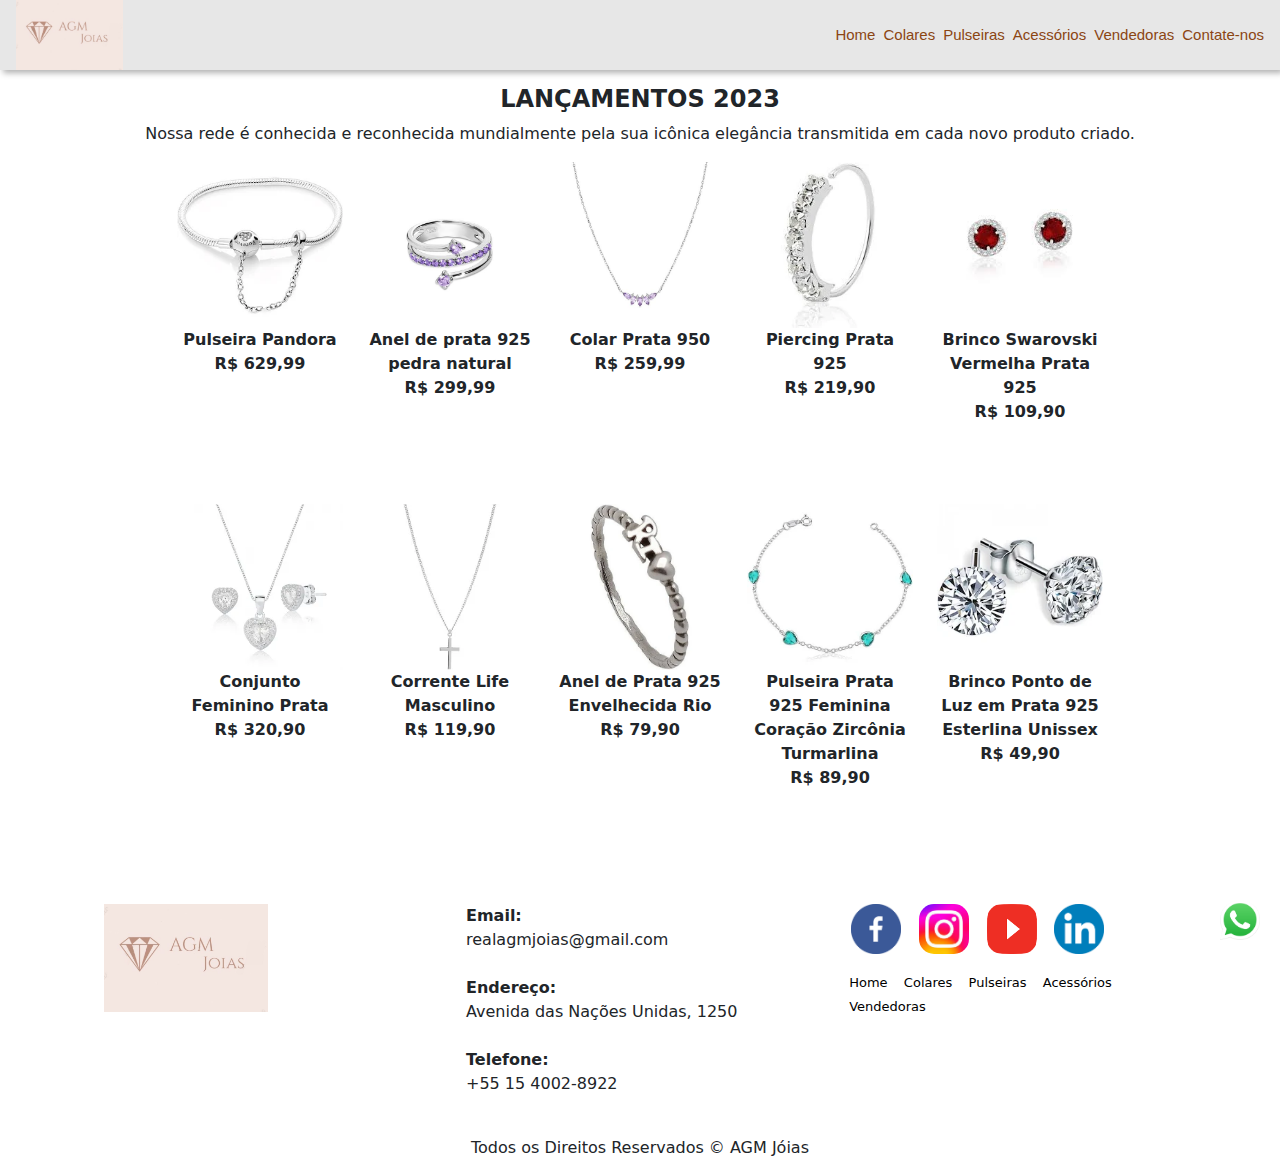
<file: lançamentos.html>
<!DOCTYPE html>
<html lang="pt-br">

<head>
    <meta charset="UTF-8">
    <meta name="viewport" content="width=device-width, initial-scale=1.0">
    <link rel="stylesheet" type="text/css" href="./bootstrap/css/bootstrap.min.css">
    <link rel="stylesheet" type="text/css" href="./css/style.css">
    <title> AGM JÓIAS </title>
</head>

<body>
    <!-- Início Menu -->
    <header id="header">
        <a id="logo" href="indexhtml"><img src="./img/logo.jpg" alt="Logo Empresa Modelo"></a>
        <nav id="nav">
            <button aria-label="Abrir Menu" id="btn-mobile" aria-haspopup="true" aria-controls="menu"
                aria-expanded="false">
                <span id="hamburger"></span>
            </button>
            <ul id="menu" role="menu">
                <li><a class="linkMenu" href="index.html">Home</a></li>
                <li><a class="linkMenu" href="colares.html">Colares</a></li>
                <li><a class="linkMenu" href="pulseiras.html">Pulseiras</a></li>
                <li><a class="linkMenu" href="acessorios.html">Acessórios</a></li>
                <li><a class="linkMenu" href="vendedoras.html">Vendedoras</a></li>
                <li><a class="linkMenu" href="contato.html">Contate-nos</a></li>
            </ul>
        </nav>
    </header>
    <!-- Fim Menu -->
    <!-- Inicio Destaque -->
    <div class="destaque">
        <div class="container">
            <div class="row d-flex justify-content-center">
                <!-- Inicio da tag section do texto destaque -->
                <section class="col-12">
                    <h2>LANÇAMENTOS 2023</h2>
                    <center><p>Nossa rede é conhecida e reconhecida mundialmente pela sua icônica elegância transmitida em cada novo produto criado.</p></center><p></p>
                </section>
                <!-- Fim da tag section do texto destaque -->
                <!-- Inicio imagem 1 -->
                <div class="col-6 col-md-2 pr-0">
                    <figure>
                        <a href="./pulseiras.html"><img src="./img/shoppingpandora.webp" alt="Pulseira Pandora"
                                width="100%"></a>
                        <center>
                            <figcaption><b> Pulseira Pandora <br> R$ 629,99</b></figcaption>
                        </center>
                    </figure>
                </div>
                <!-- Fim imagem 1 -->
                <!-- Inicio imagem 2 -->
                <div class="col-6 col-md-2 pr-0">
                    <figure>
                        <a href="./acessorios.html"><img src="./img/anel4.jpeg" alt="Anel Prata 925"
                                width="100%"></a>
                        <center>
                            <figcaption><b> Anel de prata 925 pedra natural <br> R$ 299,99</b></figcaption>
                        </center>
                    </figure>
                </div>
                <!-- Fim imagem 2 -->
                <!-- Inicio imagem 3 -->
                <div class="col-6 col-md-2 pr-0">
                    <figure>
                        <a href="./colares.html"><img src="./img/colar4.jpeg" alt="Colar Prata 950"
                                width="100%"></a>
                        <center>
                            <figcaption><b> Colar Prata 950 <br> R$ 259,99</b></figcaption>
                        </center>
                    </figure>
                </div>
                <!-- Fim imagem 3 -->
                <!-- Inicio imagem 4 -->
                <div class="col-6 col-md-2 pr-0">
                    <figure>
                        <a href="./acessorios.html"><img src="./img/shoppingpier.webp" alt="Piercing Prata 925"
                                width="100%"></a>
                        <center>
                            <figcaption><b> Piercing Prata 925 <br> R$ 219,90</b></figcaption>
                        </center>
                    </figure>
                </div>
                <!-- Fim imagem 4 -->
                <!-- Inicio imagem 5 -->
                <div class="col-6 col-md-2 pr-0">
                    <figure>
                        <a href="./acessorios.html"><img src="./img/brinco.jpeg" alt="Brinco Swarovski Vermelha Prata 925"
                                width="100%"></a>
                        <center>
                            <figcaption><b> Brinco Swarovski Vermelha Prata 925 <br> R$ 109,90</b></figcaption>
                        </center>
                    </figure>
                </div><br>
                <!-- Fim imagem 5 -->
                <!-- Inicio imagem 6 -->
                <p><br><br><div class="col-6 col-md-2 pr-0">
                    <figure>
                        <a href="./acessorios.html"><img src="./img/conjunto.webp" alt="Conjunto feminino Prata"
                                width="100%"></a>
                        <center>
                            <figcaption><b> Conjunto Feminino Prata <br> R$ 320,90</b></figcaption>
                        </center>
                    </figure>
                </div>
                <!-- Fim imagem 6 -->
                <!-- Inicio imagem 7 -->
                <div class="col-6 col-md-2 pr-0">
                    <figure>
                        <a href="./colares.html"><img src="./img/pratamasc.webp" alt="Corrente Life Masculino"
                                width="100%"></a>
                        <center>
                            <figcaption><b> Corrente Life Masculino <br> R$ 119,90</b></figcaption>
                        </center>
                    </figure>
                </div>
                <!-- Fim imagem 7 -->
                <!-- Inicio imagem 8 -->
                <div class="col-6 col-md-2 pr-0">
                    <figure>
                        <a href="./acessorios.html"><img src="./img/shoppinganel.webp" alt="Anel de prata 925 envelhecida Rio"
                                width="100%"></a>
                        <center>
                            <figcaption><b> Anel de Prata 925 Envelhecida Rio <br> R$ 79,90</b></figcaption>
                        </center>
                    </figure>
                </div>
                <!-- Fim imagem 8 -->
                <!-- Inicio imagem 9 -->
                <div class="col-6 col-md-2 pr-0">
                    <figure>
                        <a href="./pulseiras.html"><img src="./img/shoppingpulseira.webp" alt="Pulseira Prata 925 Feminina Coração Zircônia Turmarlina"
                                width="100%"></a>
                        <center>
                            <figcaption><b>Pulseira Prata 925 Feminina Coração Zircônia Turmarlina<br> R$ 89,90</b></figcaption>
                        </center>
                    </figure>
                </div>
                <!-- Fim imagem 9 -->
                <!-- Inicio imagem 10 -->
                <div class="col-6 col-md-2 pr-0">
                    <figure>
                        <a href="./acessorios.html"><img src="./img/shoppingbrincouni.webp" alt="Brinco Ponto de Luz em Prata 925 Esterlina Unissex"
                                width="100%"></a>
                        <center>
                            <figcaption><b> Brinco Ponto de Luz em Prata 925 Esterlina Unissex <br> R$ 49,90</b></figcaption>
                        </center>
                    </figure>
                </div>
                <!-- Fim imagem 10 -->
                <br><br>
            </div>
        </div>
    </div>
    <!-- Fim Destaque -->
    <!-- Inicio WhatsApp -->
    <div class="whatsapp">
        <div class="container-grid logo-whats">
            <a href="https://wa.link/v5zcnr" target="_blank">
                <img class="pulse" src="./img/redes_sociais/whats.png" alt="Contato WhatsApp">
            </a>
        </div>
    </div>
    <!-- Fim WhatsApp -->
    <!-- Inicio footer -->
    <br><br><footer class="rodape">
        <div class="container">
            <div class="row m-0">
                <!-- Inicio logo -->
                <div id="logo-rodape" class="col-md-4">
                    <figure>
                        <img src="./img/logo.jpg" alt="Logo Rodape">
                    </figure>

                </div>
                <!-- Fim logo -->
                <!-- Inicio Texto -->
                <div class="col-md-4">
                    <div class="info-contato">
                        <p><strong>Email: </strong></p>
                            <p>realagmjoias@gmail.com</p><br>
                        <p><strong>Endereço: </strong></p>
                            <p>Avenida das Nações Unidas, 1250</p><br>
                        <p><strong>Telefone: </strong></p>
                            <p>+55 15 4002-8922</p>
                    </div>
                </div>
                <!-- Fim Texto -->
                <!-- Inicio Mídias sociais -->
                <div class="col-md-4">
                    <figure class="redes-sociais">
                        <a href="https://facebook.com"><img src="./img/redes_sociais/face.png" alt="Facebook"></a>
                        <a href="https://instagram.com"><img src="./img/redes_sociais/insta.jpeg" alt="Instagram"></a>
                        <a href="https://youtube.com"><img src="./img/redes_sociais/youtube.png" alt="Youtube"></a>
                        <a href="https://linkedin.com"><img src="./img/redes_sociais/linkedin.png" alt="Linkedin"></a>

                    </figure>
                    <br>
                    <a class="linkFooter" href="./index.html">Home</a>
                    <a class="linkFooter" href="./colares.html">Colares</a>
                    <a class="linkFooter" href="./pulseiras.html">Pulseiras</a>
                    <a class="linkFooter" href="./acessorios.html">Acessórios</a>
                    <a class="linkFooter" href="./vendedoras.html">Vendedoras</a>

                </div>
                <!-- Fim Mídias sociais -->
                <!-- Inicio direitos autorais -->
                <div class="col-12">
                    <p class="direitos">Todos os Direitos Reservados &copy; AGM Jóias</p>
                </div>
                <!-- Fim direitos autorais -->
            </div>
        </div>
    </footer>
    <!-- Fim footer -->


</body>

<script type="text/javascript" src="./bootstrap/js/bootstrap.min.js"></script>

</html>
</file>
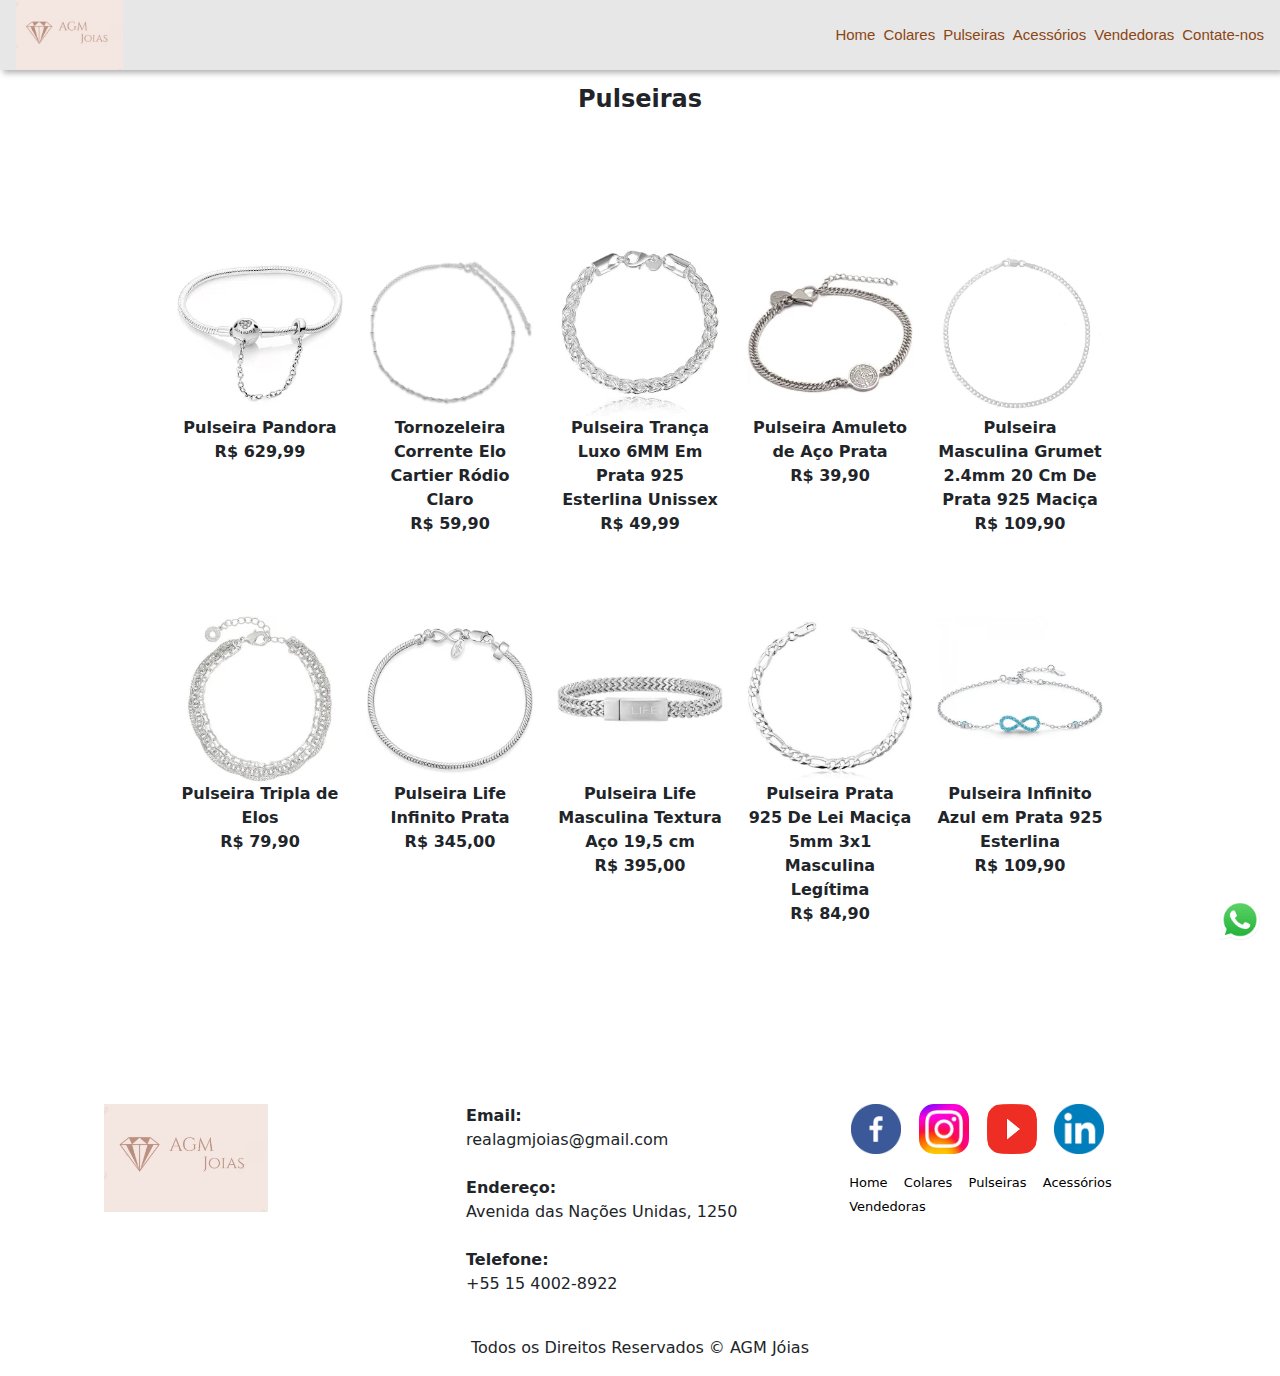
<file: pulseiras.html>
<!DOCTYPE html>
<html lang="pt-br">

<head>
    <meta charset="UTF-8">
    <meta name="viewport" content="width=device-width, initial-scale=1.0">
    <link rel="stylesheet" type="text/css" href="./bootstrap/css/bootstrap.min.css">
    <link rel="stylesheet" type="text/css" href="./css/style.css">
    <title> AGM JÓIAS </title>
</head>

<body>
    <!-- Início Menu -->
    <header id="header">
        <a id="logo" href="indexhtml"><img src="./img/logo.jpg" alt="Logo Empresa Modelo"></a>
        <nav id="nav">
            <button aria-label="Abrir Menu" id="btn-mobile" aria-haspopup="true" aria-controls="menu"
                aria-expanded="false">
                <span id="hamburger"></span>
            </button>
            <ul id="menu" role="menu">
                <li><a class="linkMenu" href="index.html">Home</a></li>
                <li><a class="linkMenu" href="colares.html">Colares</a></li>
                <li><a class="linkMenu" href="pulseiras.html">Pulseiras</a></li>
                <li><a class="linkMenu" href="acessorios.html">Acessórios</a></li>
                <li><a class="linkMenu" href="vendedoras.html">Vendedoras</a></li>
                <li><a class="linkMenu" href="contato.html">Contate-nos</a></li>
            </ul>
        </nav>
    </header>
    <!-- Fim Menu -->
    <!-- Inicio Destaque -->
    <div class="destaque">
        <div class="container">
            <div class="row d-flex justify-content-center">
                <!-- Inicio da tag section do texto destaque -->
                <section class="col-12">
                    <h2>Pulseiras</h2>
                    <p><br><br>
                </section>
                <!-- Fim da tag section do texto destaque -->
                <!-- Inicio imagem 1 -->
                <p><br><br>
                <div class="col-6 col-md-2 pr-0">
                    <figure>
                        <a href="./pulseiras.html"><img src="./img/shoppingpandora.webp" alt="Pulseira Pandora"
                                width="100%"></a>
                        <center>
                            <figcaption><b> Pulseira Pandora <br> R$ 629,99</b></figcaption>
                        </center>
                    </figure>
                </div>
                <!-- Fim imagem 1 -->
                <!-- Inicio imagem 2 -->
                <div class="col-6 col-md-2 pr-0">
                    <figure>
                        <a href="./pulseiras.html"><img src="./img/chocker2.jpeg" alt="Tornozeleira Corrente Elo Cartier Ródio Claro"
                                width="100%"></a>
                        <center>
                            <figcaption><b> Tornozeleira Corrente Elo Cartier Ródio Claro <br> R$ 59,90</b></figcaption>
                        </center>
                    </figure>
                </div>
                <!-- Fim imagem 2 -->
                <!-- Inicio imagem 3 -->
                <div class="col-6 col-md-2 pr-0">
                    <figure>
                        <a href="./pulseiras.html"><img src="./img/shopping (5).webp" alt="Pulseira Trança Luxo 6MM Em Prata 925 Esterlina Unissex"
                                width="100%"></a>
                        <center>
                            <figcaption><b> Pulseira Trança Luxo 6MM Em Prata 925 Esterlina Unissex <br> R$ 49,99</b></figcaption>
                        </center>
                    </figure>
                </div>
                <!-- Fim imagem 3 -->
                <!-- Inicio imagem 4 -->
                <div class="col-6 col-md-2 pr-0">
                    <figure>
                        <a href="./pulseiras.html"><img src="./img/shopping (6).webp" alt="Pulseira Amuleto de Aço Prata"
                                width="100%"></a>
                        <center>
                            <figcaption><b> Pulseira Amuleto de Aço Prata <br> R$ 39,90</b></figcaption>
                        </center>
                    </figure>
                </div>
                <!-- Fim imagem 4 -->
                <!-- Inicio imagem 5 -->
                <div class="col-6 col-md-2 pr-0">
                    <figure>
                        <a href="./pulseiras.html"><img src="./img/shopping (7).webp" alt="Pulseira Masculina Grumet 2.4mm 20 Cm De Prata 925 Maciça"
                                width="100%"></a>
                        <center>
                            <figcaption><b> Pulseira Masculina Grumet 2.4mm 20 Cm De Prata 925 Maciça <br> R$ 109,90</b></figcaption>
                        </center>
                    </figure>
                </div><br>
                <!-- Fim imagem 5 -->
                <!-- Inicio imagem 6 -->
                <p><br><br><div class="col-6 col-md-2 pr-0">
                    <figure>
                        <a href="./pulseiras.html"><img src="./img/pulseiratripladeelos.webp" alt="Pulseira Tripla de Elos"
                                width="100%"></a>
                        <center>
                            <figcaption><b> Pulseira Tripla de Elos<br> R$ 79,90</b></figcaption>
                        </center>
                    </figure>
                </div><br>
                <!-- Fim imagem 6 -->
                <!-- Inicio imagem 7 -->
                <div class="col-6 col-md-2 pr-0">
                    <figure>
                        <a href="./pulseiras.html"><img src="./img/shopping (8).webp" alt="Pulseira Life Infinito Prata"
                                width="100%"></a>
                        <center>
                            <figcaption><b> Pulseira Life Infinito Prata <br> R$ 345,00</b></figcaption>
                        </center>
                    </figure>
                </div><br>
                <!-- Fim imagem 7 -->
                <!-- Inicio imagem 8 -->
                <div class="col-6 col-md-2 pr-0">
                    <figure>
                        <a href="./pulseiras.html"><img src="./img/shopping (9).webp" alt="Pulseira Life Masculina Textura Aço 19,5 cm"
                                width="100%"></a>
                        <center>
                            <figcaption><b> Pulseira Life Masculina Textura Aço 19,5 cm <br> R$ 395,00</b></figcaption>
                        </center>
                    </figure>
                </div><br>
                <!-- Fim imagem 8 -->
                <!-- Inicio imagem 9 -->
                <div class="col-6 col-md-2 pr-0">
                    <figure>
                        <a href="./pulseiras.html"><img src="./img/shopping (10).webp" alt="Pulseira Prata 925 De Lei Maciça 5mm 3x1 Masculina Legítima"
                                width="100%"></a>
                        <center>
                            <figcaption><b> Pulseira Prata 925 De Lei Maciça 5mm 3x1 Masculina Legítima <br> R$ 84,90</b></figcaption>
                        </center>
                    </figure>
                </div><br>
                <!-- Fim imagem 9 -->
                <!-- Inicio imagem 10 -->
                <div class="col-6 col-md-2 pr-0">
                    <figure>
                        <a href="./pulseiras.html"><img src="./img/shopping (11).webp" alt="Pulseira Life Infinito Prata"
                                width="100%"></a>
                        <center>
                            <figcaption><b> Pulseira Infinito Azul em Prata 925 Esterlina <br> R$ 109,90</b></figcaption>
                        </center>
                    </figure>
                </div><br>
                <!-- Fim imagem 10 -->
                <br><br>
            </div>
        </div>
    </div>
    <!-- Fim Destaque -->
    <!-- Inicio WhatsApp -->
    <p><br><br>
    <div class="whatsapp">
        <div class="container-grid logo-whats">
            <a href="https://wa.link/v5zcnr" target="_blank">
                <img class="pulse" src="./img/redes_sociais/whats.png" alt="Contato WhatsApp">
            </a>
        </div>
    </div>
    <!-- Fim WhatsApp -->
    <!-- Inicio footer -->
    <br><br><footer class="rodape">
        <div class="container">
            <div class="row m-0">
                <!-- Inicio logo -->
                <div id="logo-rodape" class="col-md-4">
                    <figure>
                        <img src="./img/logo.jpg" alt="Logo Rodape">
                    </figure>

                </div>
                <!-- Fim logo -->
                <!-- Inicio Texto -->
                <div class="col-md-4">
                    <div class="info-contato">
                        <p><strong>Email: </strong></p>
                            <p>realagmjoias@gmail.com</p><br>
                        <p><strong>Endereço: </strong></p>
                            <p>Avenida das Nações Unidas, 1250</p><br>
                        <p><strong>Telefone: </strong></p>
                            <p>+55 15 4002-8922</p>
                    </div>
                </div>
                <!-- Fim Texto -->
                <!-- Inicio Mídias sociais -->
                <div class="col-md-4">
                    <figure class="redes-sociais">
                        <a href="https://facebook.com"><img src="./img/redes_sociais/face.png" alt="Facebook"></a>
                        <a href="https://instagram.com"><img src="./img/redes_sociais/insta.jpeg" alt="Instagram"></a>
                        <a href="https://youtube.com"><img src="./img/redes_sociais/youtube.png" alt="Youtube"></a>
                        <a href="https://linkedin.com"><img src="./img/redes_sociais/linkedin.png" alt="Linkedin"></a>

                    </figure>
                    <br>
                    <a class="linkFooter" href="./index.html">Home</a>
                    <a class="linkFooter" href="./colares.html">Colares</a>
                    <a class="linkFooter" href="./pulseiras.html">Pulseiras</a>
                    <a class="linkFooter" href="./acessorios.html">Acessórios</a>
                    <a class="linkFooter" href="./vendedoras.html">Vendedoras</a>

                </div>
                <!-- Fim Mídias sociais -->
                <!-- Inicio direitos autorais -->
                <div class="col-12">
                    <p class="direitos">Todos os Direitos Reservados &copy; AGM Jóias</p>
                </div>
                <!-- Fim direitos autorais -->
            </div>
        </div>
    </footer>
    <!-- Fim footer -->


</body>

<script type="text/javascript" src="./bootstrap/js/bootstrap.min.js"></script>

</html>
</file>
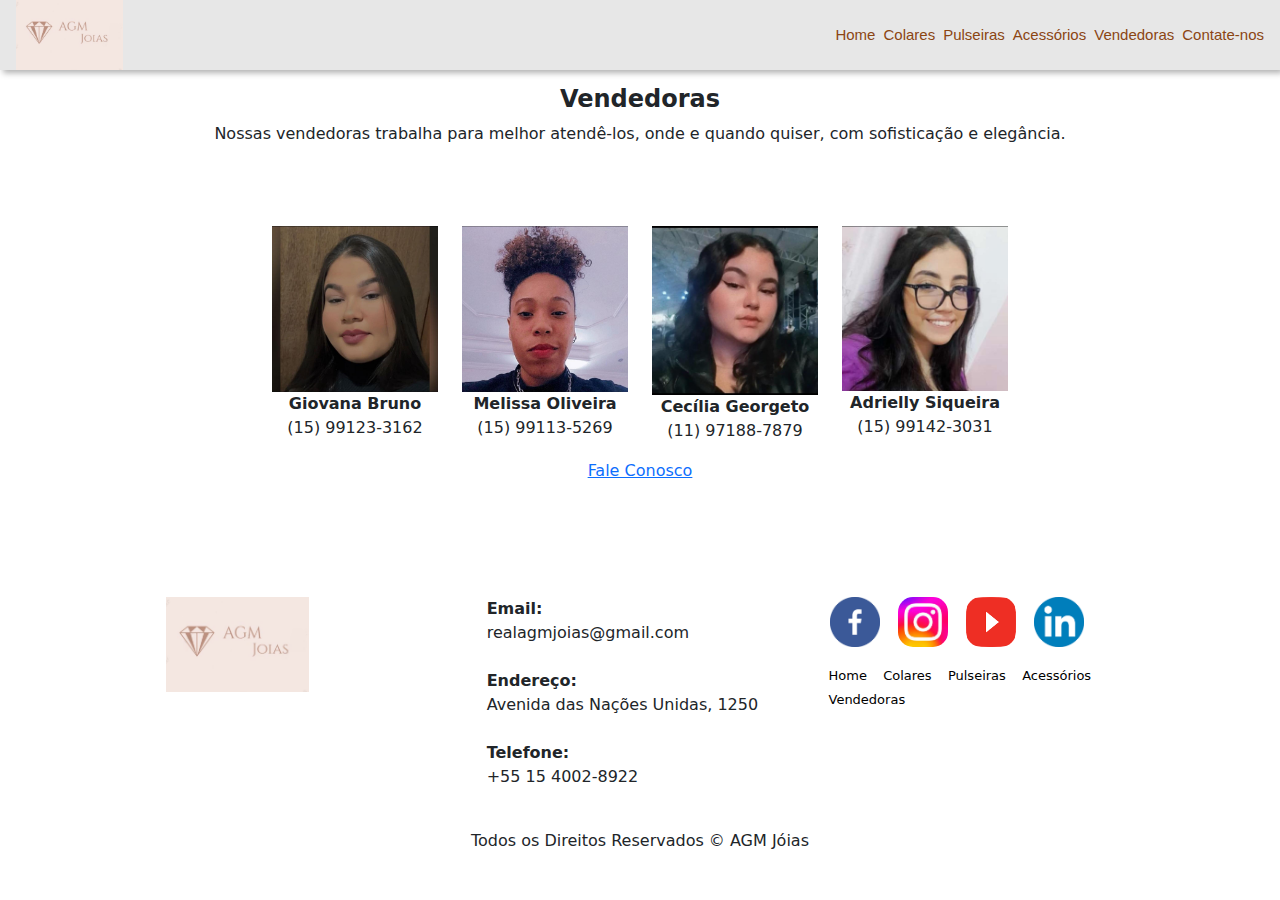
<file: vendedoras.html>
<!DOCTYPE html>
<html lang="pt-br">

<head>
    <meta charset="UTF-8">
    <meta name="viewport" content="width=device-width, initial-scale=1.0">
    <link rel="stylesheet" type="text/css" href="./bootstrap/css/bootstrap.min.css">
    <link rel="stylesheet" type="text/css" href="./css/style.css">
    <title> AGM JÓIAS </title>
</head>

<body>
    <!-- Início Menu -->
    <header id="header">
        <a id="logo" href="indexhtml"><img src="./img/logo.jpg" alt="Logo Empresa Modelo"></a>
        <nav id="nav">
            <button aria-label="Abrir Menu" id="btn-mobile" aria-haspopup="true" aria-controls="menu"
                aria-expanded="false">
                <span id="hamburger"></span>
            </button>
            <ul id="menu" role="menu">
                <li><a class="linkMenu" href="index.html">Home</a></li>
                <li><a class="linkMenu" href="colares.html">Colares</a></li>
                <li><a class="linkMenu" href="pulseiras.html">Pulseiras</a></li>
                <li><a class="linkMenu" href="acessorios.html">Acessórios</a></li>
                <li><a class="linkMenu" href="vendedoras.html">Vendedoras</a></li>
                <li><a class="linkMenu" href="contato.html">Contate-nos</a></li>
            </ul>
        </nav>
    </header>
    <!-- Fim Menu -->
    <!-- Inicio Destaque -->
    <div class="destaque">
        <div class="container">
            <div class="row d-flex justify-content-center">
                <!-- Inicio da tag section do texto destaque -->
                <section class="col-12">
                    <h2>Vendedoras</h2>
                    <center><p>Nossas vendedoras trabalha para melhor atendê-los, onde e quando quiser, com sofisticação e elegância.</p></center><p></p>
                </section>
                <!-- Fim da tag section do texto destaque -->

                <!-- Inicio imagem 1 -->
                <p><br><br>
                <div class="col-6 col-md-2 pr-0">
                    <figure>
                        <a href="./vendedoras.html"><img src="./img/vendedoras/Imagem do WhatsApp de 2023-10-19 à(s) 15.17.52_ff65834a.jpg" alt="Giovana vendedora"
                                width="100%"></a>
                        <center>
                            <figcaption><b> Giovana Bruno <br></b> (15) 99123-3162</figcaption>
                        </center>
                    </figure>
                </div>
                <!-- Fim imagem 1 -->
                <!-- Inicio imagem 2 -->
                <div class="col-6 col-md-2 pr-0">
                    <figure>
                        <a href="./vendedoras.html"><img src="./img/vendedoras/Imagem do WhatsApp de 2023-10-19 à(s) 15.17.41_83839ff4.jpg" alt="Melissa vendedora"
                                width="100%"></a>
                        <center>
                            <figcaption><b> Melissa Oliveira <br></b> (15) 99113-5269</figcaption>
                        </center>
                    </figure>
                </div>
                <!-- Fim imagem 2 -->
                <!-- Inicio imagem 3 -->
                <div class="col-6 col-md-2 pr-0">
                    <figure>
                        <a href="./vendedoras.html"><img src="./img/vendedoras/Imagem do WhatsApp de 2023-10-19 à(s) 15.18.05_533c2854.jpg" alt="Cecilia vendedora"
                                width="100%"></a>
                        <center>
                            <figcaption><b> Cecília Georgeto <br></b> (11) 97188-7879</figcaption>
                        </center>
                    </figure>
                </div>
                <!-- Fim imagem 3 -->
                <!-- Inicio imagem 4 -->
                <div class="col-6 col-md-2 pr-0">
                    <figure>
                        <a href="./vendedoras.html"><img src="./img/vendedoras/Imagem do WhatsApp de 2023-10-19 à(s) 15.18.05_99a67025.jpg" alt="Adrielly vendedora"
                                width="100%"></a>
                        <center>
                            <figcaption><b> Adrielly Siqueira <br></b> (15) 99142-3031</figcaption>
                        </center>
                    </figure>
                </div>
                <!-- Fim imagem 4 -->
                <center><a class="btn-banner" href="contato.html" target="_blank">Fale Conosco</a></center>
    <!-- Inicio WhatsApp -->
    <div class="whatsapp">
        <div class="container-grid logo-whats">
            <a href="https://wa.link/v5zcnr" target="_blank">
                <img class="pulse" src="./img/redes_sociais/whats.png" alt="Contato WhatsApp">
            </a>
        </div>
    </div>
    <!-- Fim WhatsApp -->
    <!-- Inicio footer -->
    <p><br><br>
    <footer class="rodape">
        <div class="container">
            <div class="row m-0">
                <!-- Inicio logo -->
                <div id="logo-rodape" class="col-md-4">
                    <figure>
                        <img src="./img/logo.jpg" alt="Logo Rodape">
                    </figure>

                </div>
                <!-- Fim logo -->
                <!-- Inicio Texto -->
                <div class="col-md-4">
                    <div class="info-contato">
                        <p><strong>Email: </strong></p>
                            <p>realagmjoias@gmail.com</p><br>
                        <p><strong>Endereço: </strong></p>
                            <p>Avenida das Nações Unidas, 1250</p><br>
                        <p><strong>Telefone: </strong></p>
                            <p>+55 15 4002-8922</p>
                    </div>
                </div>
                <!-- Fim Texto -->
                <!-- Inicio Mídias sociais -->
                <div class="col-md-4">
                    <figure class="redes-sociais">
                        <a href="https://facebook.com"><img src="./img/redes_sociais/face.png" alt="Facebook"></a>
                        <a href="https://instagram.com"><img src="./img/redes_sociais/insta.jpeg" alt="Instagram"></a>
                        <a href="https://youtube.com"><img src="./img/redes_sociais/youtube.png" alt="Youtube"></a>
                        <a href="https://linkedin.com"><img src="./img/redes_sociais/linkedin.png" alt="Linkedin"></a>

                    </figure>
                    <br>
                    <a class="linkFooter" href="./index.html">Home</a>
                    <a class="linkFooter" href="./colares.html">Colares</a>
                    <a class="linkFooter" href="./pulseiras.html">Pulseiras</a>
                    <a class="linkFooter" href="./acessorios.html">Acessórios</a>
                    <a class="linkFooter" href="./vendedoras.html">Vendedoras</a>

                </div>
                <!-- Fim Mídias sociais -->
                <!-- Inicio direitos autorais -->
                <div class="col-12">
                    <p class="direitos">Todos os Direitos Reservados &copy; AGM Jóias</p>
                </div>
                <!-- Fim direitos autorais -->
            </div>
        </div>
    </footer>
    <!-- Fim footer -->


</body>

<script type="text/javascript" src="./bootstrap/js/bootstrap.min.js"></script>

</html>
</file>
<file: css/style.css>
/* Arquivo da folha de estilos de todo o site */
/* Início CSS estilo header */
body, ul{
    margin: 0;
    padding: 0px;
}
#menu a{
    color: #8B4513;
    text-decoration: none;
    font-family: sans-serif;
    font-size: 15px;
}
#menu a:hover{
    background: #FFE6C0;
    font-size: 15px;
}
#logo {
    font-size: 1.5rem;
}
#logo img{
    height: 70px;
}
#logo img:hover{
    box-shadow: 4px 4px 8px #cbcbcb;
    transition: 0.3s;
}
#header {
    box-sizing: border-box;
    height: 70px;
    padding: 1rem;
    display: flex;
    align-items: center;
    justify-content: space-between;
    background: #e7e7e7;
    box-shadow: 3px 3px 6px #b1b1b1;
    /* sombra menu */
}
#menu {
    display: flex;
    list-style: none;
    gap: 0.5rem;
}
#btn-mobile {
    display: none;
}
/* Fim CSS estilo header */
/* Inicio estilo carousel */
#carouselExampleInterval{
    position: relative;
    z-index: 10;
    padding-top: 10px;
    box-shadow: 3px 3px 6px #b1b1b1;
}
/* Fim estilo carousel */ 

/* Inicio estilo midia >> mobile */
@media (max-width: 600px) {
    #menu {
        display: block;
        position: absolute;
        width: 15em;
        top: 70px;
        right: 0px;
        background-color: #e7e7e7;
        transition: 0.6s;
        z-index: 1000;
        height: 0px;
        padding-left: 5px;
        visibility: hidden;
        overflow: hidden;
    }
    #menu li {
        padding-top: 30px;
        padding-bottom: 0px;
        margin: 0 1rem;
        border-bottom: 2px solid rgb(105, 130, 182);
    }
    #nav.active #menu {
        height: calc(100vh - 70px);
        visibility: visible;
        overflow-y: hidden;
    }
    #btn-mobile {
        display: flex;
        padding: 0.5rem 1rem;
        font: 1rem;
        border: none;
        background: none;
        cursor: pointer;
        gap: 0.5rem;
    }
    #hamburger{
        border-top: 2px solid;
        /* Para aumentar ou diminuir a espessura da linha do hamburger */
        width: 30px;
        /* Para alterar a largura do hamburger */
        color: #000;
        /* Para alterar a cor do hamburger */
    }
    #hamburger::after,
    #hamburger::before {
        content: '';
        display: block;
        width: 30px;
        /* Altera a largura do hamburger, juntamente com o width anterior */
        height: 2px;
        background: currentColor;
        margin-top: 4px;
        /* Altera o espaçamento das linhas do hamburger */
        position: relative;
        border-top: 2px solid;
        /* Para aumentar ou diminuir a espessura linha do hamburger, juntamente com o border-top anterior */
    }
    #nav.active #hamburger {
        border-top-color: transparent;
    }
    #nav.active #hamburguer::before {
        transform: rotate(135deg);
    }
    #nav.active #hamburger::after{
        transform: rotate(-135deg);
        top: -7px;
    }
}
/* Fim estilo midia >> mobile */

/* Inicio estilo Banner Home */
/* Para aplicar estilos na CLASS > utilize o ponto [.] antes do objeto */
/* Para aplicar estilos no ID > utilize a hashtag [#] antes do objeto */
.section-banner-home {
    width: 100%;
    height: 500px;
    margin-top: 5px;
    padding: 50px;
    background-color: #062d50e0;
    color: white;
    text-decoration: none;
    box-shadow: 3px 3px 6px #b1b1b1;
}
.section-banner-home img {
    max-width: 300px;
    width: 70%;
    display: block;
    margin: auto;
    box-shadow: 7px 7px 3px #858585;
}
.section-banner-home .texto-banner {
    font-size: 30px;
    width: 80%;  /* width = Largura */
    font-weight: 500; /* Espessura do texto */
    padding-bottom: 20px; /* Margem interna > Embaixo */
    margin-top: 30px;
    font-size: 22px;
}
.section-banner-home .texto-banner h1 {
    padding-bottom: 20px;
    color: white;
}
.section-banner-home .texto-banner p {
    font-size: 15px;
    margin-bottom: 20px;
    color: white;
    text-align: justify;
}
.section-banner-home .texto-banner a {
    color: rgb(255, 255, 255);
    text-decoration: none;
    background-color: #062e50ea;
    padding: 4px 14px;
    font-size: 15px;
    transition: 0.3; /* Deixando o efeito suave */
}
.section-banner-home .texto-banner a:houver {
    /* color: greenyellow; */
    /* text-shadow: 2px 2px 4px #ffffff7a; Sombra de texto */
    font-size: 18px;
    font-weight: bold;
}
/* Fim estilo Banner Home */

/* Inicio estilo destaque*/
.destaque h2 {
    margin-top: 15px;
    text-align: center;
    font-size: 24px;
    font-weight: bold;
}
.destque p {
    width: 77%;
    text-align: center;
    font-size: 14px;
    margin: 30px auto;
}
.destque figcaption {
    font-size: 13px;
    color: #8B4513;
    text-decoration: none;
    font-weight: bold;
    text-align: center;
}
.destaque #saiba-mais {
    justify-content: center;
    display: flex;
    text-decoration: none;
    color: #000;
    font-size: 18px;
    font-weight: bold;
    background: #e7e7e7;
    margin: 30px 0px;
    width: 50%;   
}
.destaque .col-6 img:hover{
    box-shadow: 4px 4px 8px #cbcbcb;
    transition: 0.3s;
}

/* Fim estilo destaque*/

/* Inicio estilo novidades */
.novidades .text-body{
    width: 80%;
    margin: 70px;
}
.novidades h2 {
    color: #000;
    font-size: 26px;
    width: 70px;
}
.novidades p {
    color: rgba(0, 0, 0);
}
.novidades a {
    justify-content: center;
    display: flex;
    text-decoration: none;
    color: #000;
    font-size: 18px;
    font-weight: bold;
    background: #e7e7e7;
    margin: 30px 0px;
    width: 35%;   
}

/* Fim estilo novidades */
/* Início WhatsApp */
.whatsapp {
    position: fixed;
    top: 850px;
    right: 20px;
    z-index: 200;
}
.whatsapp img{
    height: 40px;
}
/* Inicio efeito pulse */
.whatsapp .pulse {
    animation: pulse 0.7s infinite;
    margin: 0 auto;
    display: table;
    margin-top: 50px;
    animation-direction: alternate;
    -webkit-animation-name: pulse;
    animation-name: pulse;
}
@-webkit-keyframes pulse {
    0%{
        -webkit-transform: scale(1);
        -webkit-filter: brightness(100%);
    }
    100%{
        -webkit-transform: scale(1.1);
        -webkit-filter: brightness(110%);
    }
}
@keyframes pulse {
    0% {
        transform: scale(1);
        filter: brightness(100%);
    }
    100%{
        transform: scale(1.1);
        filter: brightness(110%);
    }
}
/* Fim efeito pulse */
/* Fim WhatsApp */
/* Inicio estilo footer rp */
.rodape {
    padding: 50px 50px 0;
}
.rodape .container #logo-rodape img {
    height: 50%;
    width: 50%;
    padding-left: 10px;
    transition: transform .3s;
    display: block;
}
.rodape .container #logo-rodape:hover {
    transform: scale(1.1);
    box-shadow: 0 0 10px rgba(255, 255, 255, 0.2);
}
.rodape .info-contato p {
    margin: 0;
}
.rodape .linkFooter {
    text-decoration: none;
    color:#000;
    font-size: 13px;
    margin-left: 0.7rem;
}
.rodape .linkFooter:hover {
    font-weight: bold;
}
.rodape .redes-sociais {
    display: inline-block;
}
.rodape .redes-sociais img {
    width: 50px;
    height: 50px;
    padding-left: 0;
    margin-left: 0.8rem; 
    transition: transform .3s;
    border-radius: 15px;
}
.rodape .redes-sociais img:hover{
    z-index: 1;
    transform: scale(1.5);
    box-shadow: 0 0 10px rgba(0, 0, 0, 0.446);
}
.rodape p.direitos {
    text-align: center;
    margin-top: 40px;
}
/* fim estilo footer rp */
/* Início estilo Vídeos */
.embed-container {
    position: relative;
    padding-bottom: 0;
    height: auto;
    max-width: 100%;
    margin-top: 0;
    margin-bottom: 30px;
    padding-top: 80px;
    padding-left: 10%;
    padding-right: 10%;
    display: flex;
  }
  .embed-container p {
    text-align: center;
    font-size: 20px;
  }
  .embed-container h2 {
    text-align: center;
    font-size: 24px;
    font-weight: bold;
  }
  .embed-container iframe {
    position: relative;
    top: 0;
    left: 0;
    width: 100%;
    height: 250px;
    border-radius: 1em;
    box-shadow: gray 0.5em 0.5em 0.3em;
    transition: transform .3s;
    display: flex;
  }
  .embed-container iframe:hover {
    flex: 1;
    z-index: 1;
    transform: scale(1.2);
    box-shadow: 0 0 10px rgba(0, 0, 0, 0.446);
  }
  .embed-container .col-lg-4 {
    margin-top: 30px;
  }
  .embed-container .col-lg-6 {
    margin-top: 30px;
  }
  /* Fim estilo Vídeos */
/* Inicio estilo contato */
.contact {
    padding: 70px;
    background: #ffffff;
  }
  .section-title h2 {
    color: #8B4513;
    font-size: 30px;
    font-weight: normal;
    text-transform: uppercase;
    letter-spacing: 8px;
    border-bottom: 5px solid #FFE6C0;
    padding-bottom: 10px;
    display: inline-block;
  }
  .section p {
    color: #e8e8e8;
    margin-bottom: 30px;
  }
  .contact input,
  .contact textarea {
    background: #fafafa;
  }
  .contact textarea {
    min-height: 188px;
    max-width: 100%;
  }
  .contact .map {
    overflow: hidden;
    border-radius: 4px;
    height: 70%;
  }
  /* Fim estilo contato */
</file>
